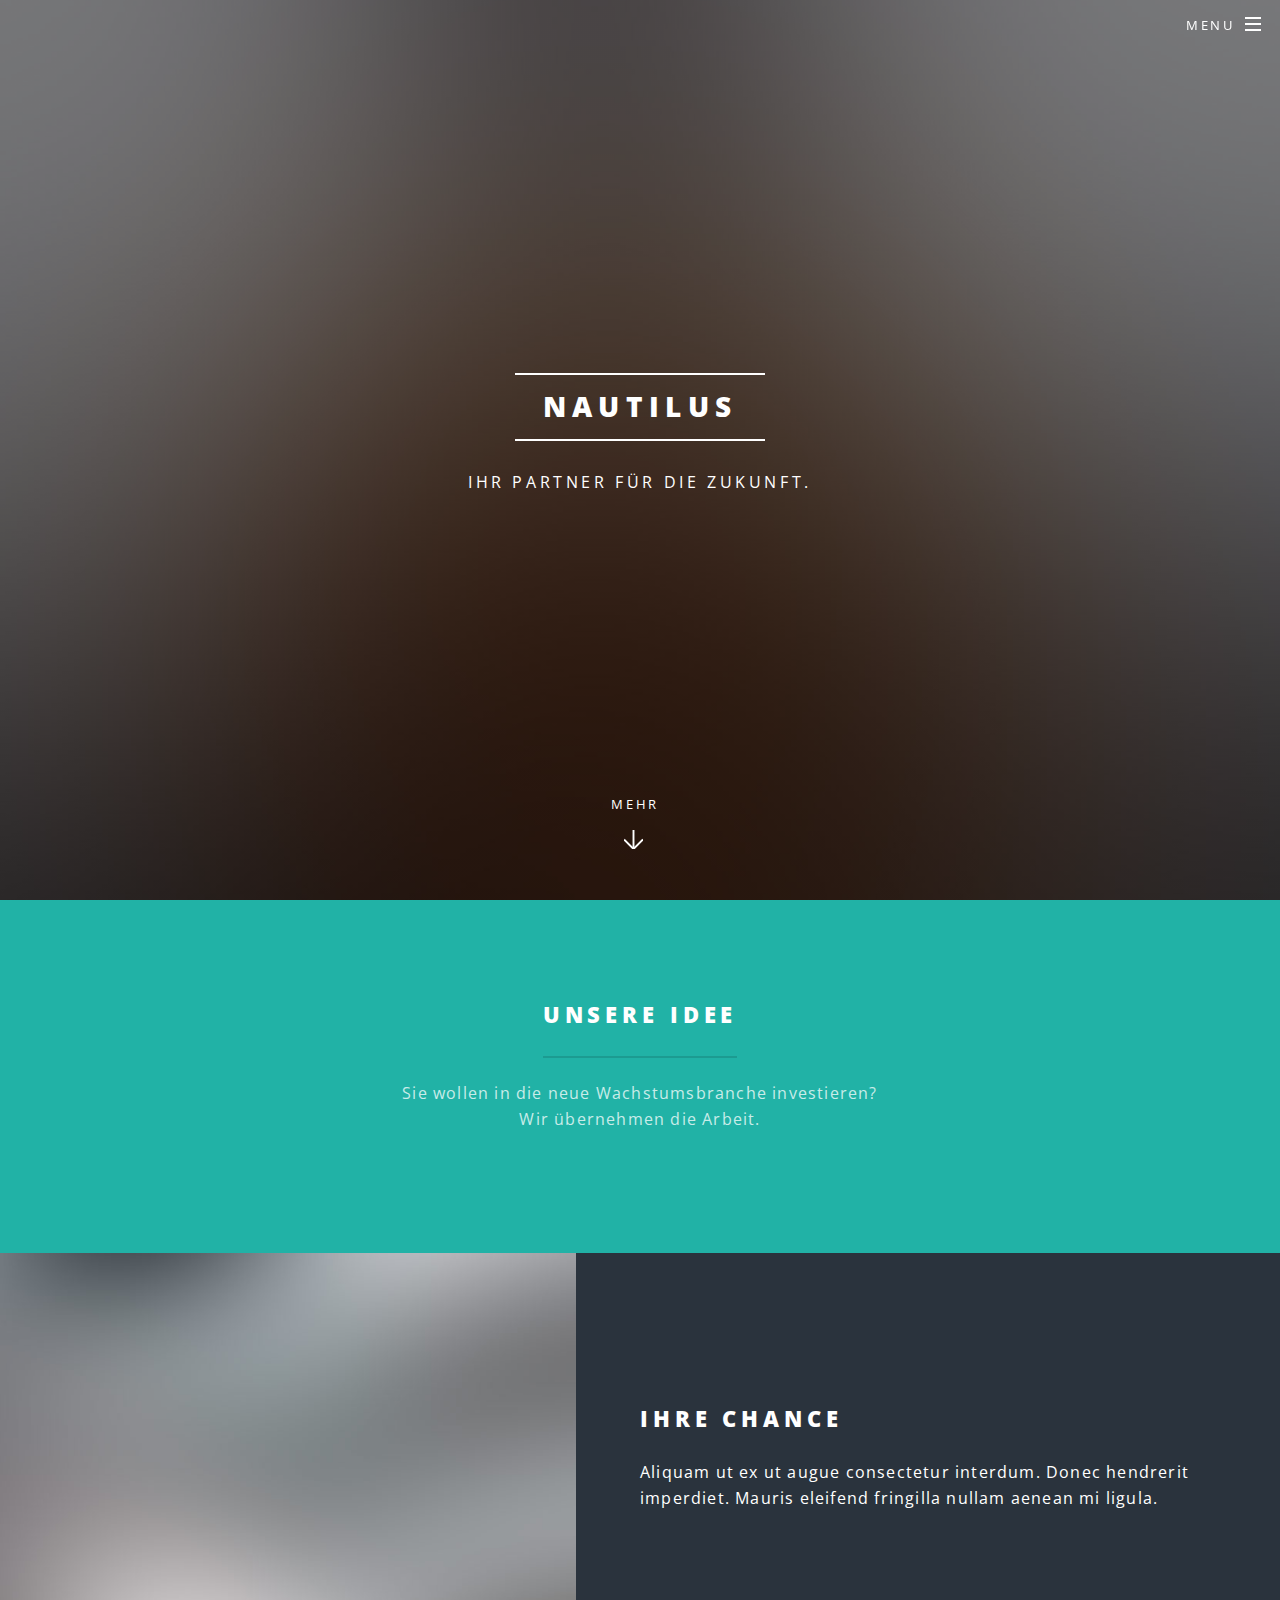
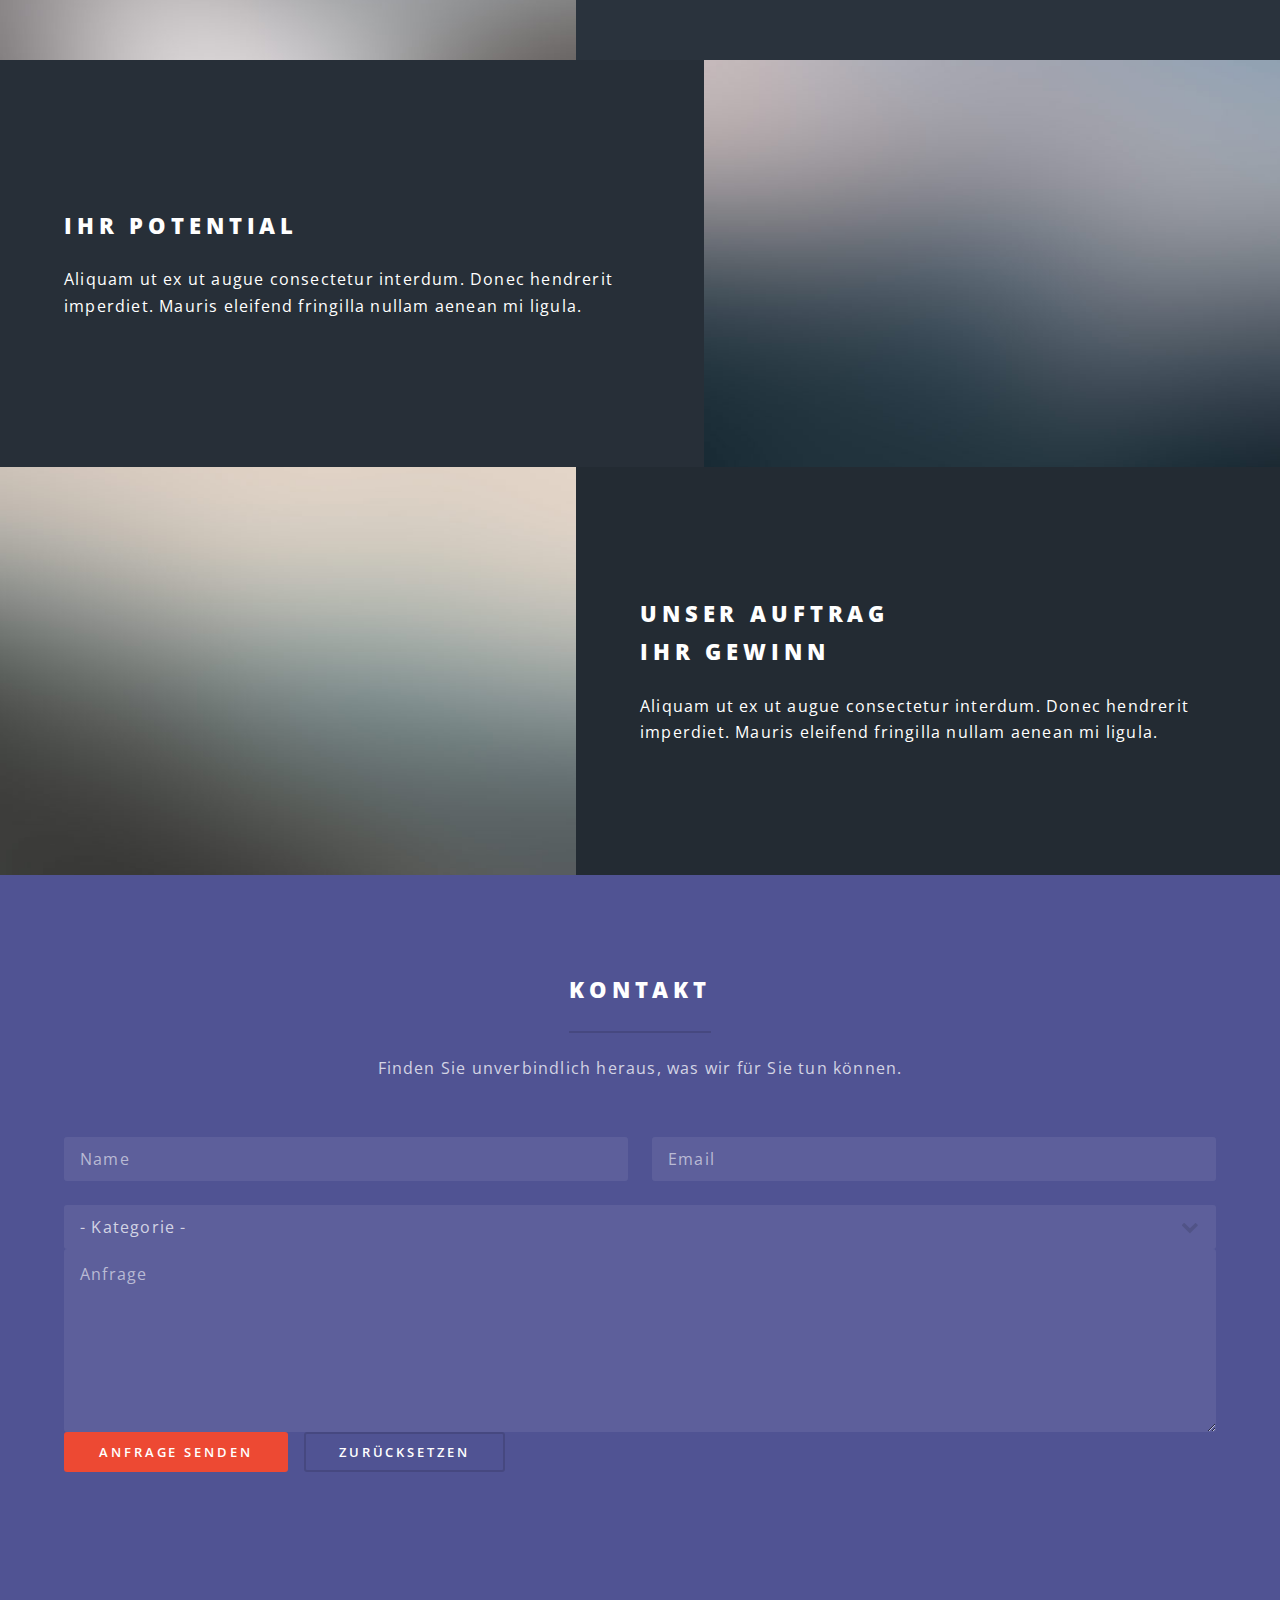
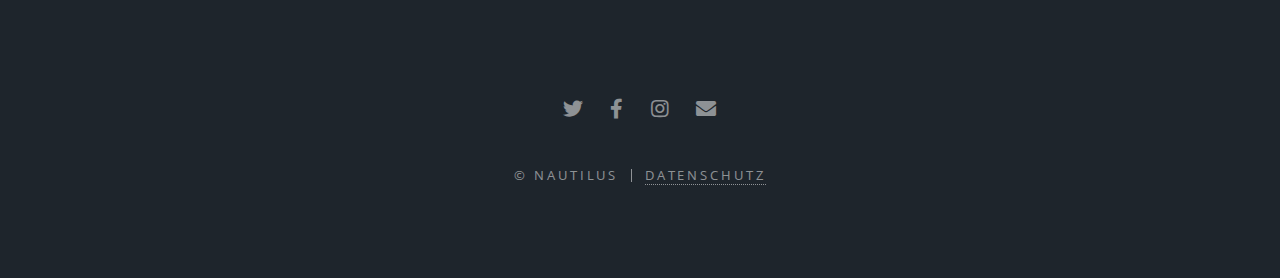
<file: index.html>
<!DOCTYPE html>
<html lang="de">
<html>
	<head>
		<title>Nautilus</title>
		<meta charset="utf-8" />
		<meta name="viewport" content="width=device-width, initial-scale=1, user-scalable=no" />
		<link rel="stylesheet" href="assets/css/main.css" />
		<noscript><link rel="stylesheet" href="assets/css/noscript.css" /></noscript>
	</head>
	<body class="landing is-preload">

		<!-- Page Wrapper -->
			<div id="page-wrapper">

				<!-- Header -->
					<header id="header" class="alt">
						<h1><a href="index.html">Nautilus</a></h1>
						<nav id="nav">
							<ul>
								<li class="special">
									<a href="#menu" class="menuToggle"><span>Menu</span></a>
									<div id="menu">
										<ul>
											<li><a href="index.html">Home</a></li>
											<li><a href="impressum.html">Impressum</a></li>
										</ul>
									</div>
								</li>
							</ul>
						</nav>
					</header>

				<!-- Banner -->
					<section id="banner">
						<div class="inner">
							<h2>Nautilus</h2>
							<p>Ihr Partner für die Zukunft.</p>
						</div>
						<a href="#one" class="more scrolly">Mehr</a>
					</section>

				<!-- One -->
					<section id="one" class="wrapper style1 special">
						<div class="inner">
							<header class="major">
								<h2>Unsere Idee</h2>
								<p>Sie wollen in die neue Wachstumsbranche investieren?<br />
								Wir übernehmen die Arbeit.</p>
							</header>
						</div>
					</section>

				<!-- Two -->
					<section id="two" class="wrapper alt style2">
						<section class="spotlight">
							<div class="image"><img src="images/pic01.jpg" alt="" /></div><div class="content">
								<h2>Ihre Chance</h2>
								<p>Aliquam ut ex ut augue consectetur interdum. Donec hendrerit imperdiet. Mauris eleifend fringilla nullam aenean mi ligula.</p>
							</div>
						</section>
						<section class="spotlight">
							<div class="image"><img src="images/pic02.jpg" alt="" /></div><div class="content">
								<h2>Ihr Potential</h2>
								<p>Aliquam ut ex ut augue consectetur interdum. Donec hendrerit imperdiet. Mauris eleifend fringilla nullam aenean mi ligula.</p>
							</div>
						</section>
						<section class="spotlight">
							<div class="image"><img src="images/pic03.jpg" alt="" /></div><div class="content">
								<h2>Unser Auftrag<br />
								Ihr Gewinn</h2>
								<p>Aliquam ut ex ut augue consectetur interdum. Donec hendrerit imperdiet. Mauris eleifend fringilla nullam aenean mi ligula.</p>
							</div>
						</section>
					</section>

				<!-- Three -->
					<section id="three" class="wrapper style3 special">
						<div class="inner">
							<header class="major">
								<h2>Kontakt</h2>
								<p>Finden Sie unverbindlich heraus, was wir für Sie tun können.</p>
							</header>
							<form method="post" action="#">
										<div class="row gtr-uniform">
											<div class="col-6 col-12-xsmall">
												<input type="text" name="demo-name" id="demo-name" value="" placeholder="Name" />
											</div>
											<div class="col-6 col-12-xsmall">
												<input type="email" name="demo-email" id="demo-email" value="" placeholder="Email" />
											</div>
											<div class="col-12">
												<select name="demo-category" id="demo-category">
													<option value="">- Kategorie -</option>
													<option value="1">Investieren</option>
													<option value="1">Projekt finanzierung</option>
													<option value="1">Sonstiges</option>
												</select>
											<div class="col-12">
												<textarea name="demo-message" id="demo-message" placeholder="Anfrage" rows="6"></textarea>
											</div>
											<div class="col-12">
												<ul class="actions">
													<li><input type="submit" value="Anfrage senden" class="primary" /></li>
													<li><input type="reset" value="Zurücksetzen" /></li>
												</ul>
											</div>
										</div>
									</form>
						</div>
					</section>
                
				<!-- Footer -->
					<footer id="footer">
						<ul class="icons">
							<li><a href="#" class="icon brands fa-twitter"><span class="label">Twitter</span></a></li>
							<li><a href="#" class="icon brands fa-facebook-f"><span class="label">Facebook</span></a></li>
							<li><a href="#" class="icon brands fa-instagram"><span class="label">Instagram</span></a></li>
							<li><a href="#" class="icon solid fa-envelope"><span class="label">Email</span></a></li>
						</ul>
						<ul class="copyright">
							<li>&copy; Nautilus</li><li><a href="datenschutz.html">Datenschutz</a></li>
						</ul>
					</footer>

			</div>

		<!-- Scripts -->
			<script src="assets/js/jquery.min.js"></script>
			<script src="assets/js/jquery.scrollex.min.js"></script>
			<script src="assets/js/jquery.scrolly.min.js"></script>
			<script src="assets/js/browser.min.js"></script>
			<script src="assets/js/breakpoints.min.js"></script>
			<script src="assets/js/util.js"></script>
			<script src="assets/js/main.js"></script>

	</body>
</html>
</file>
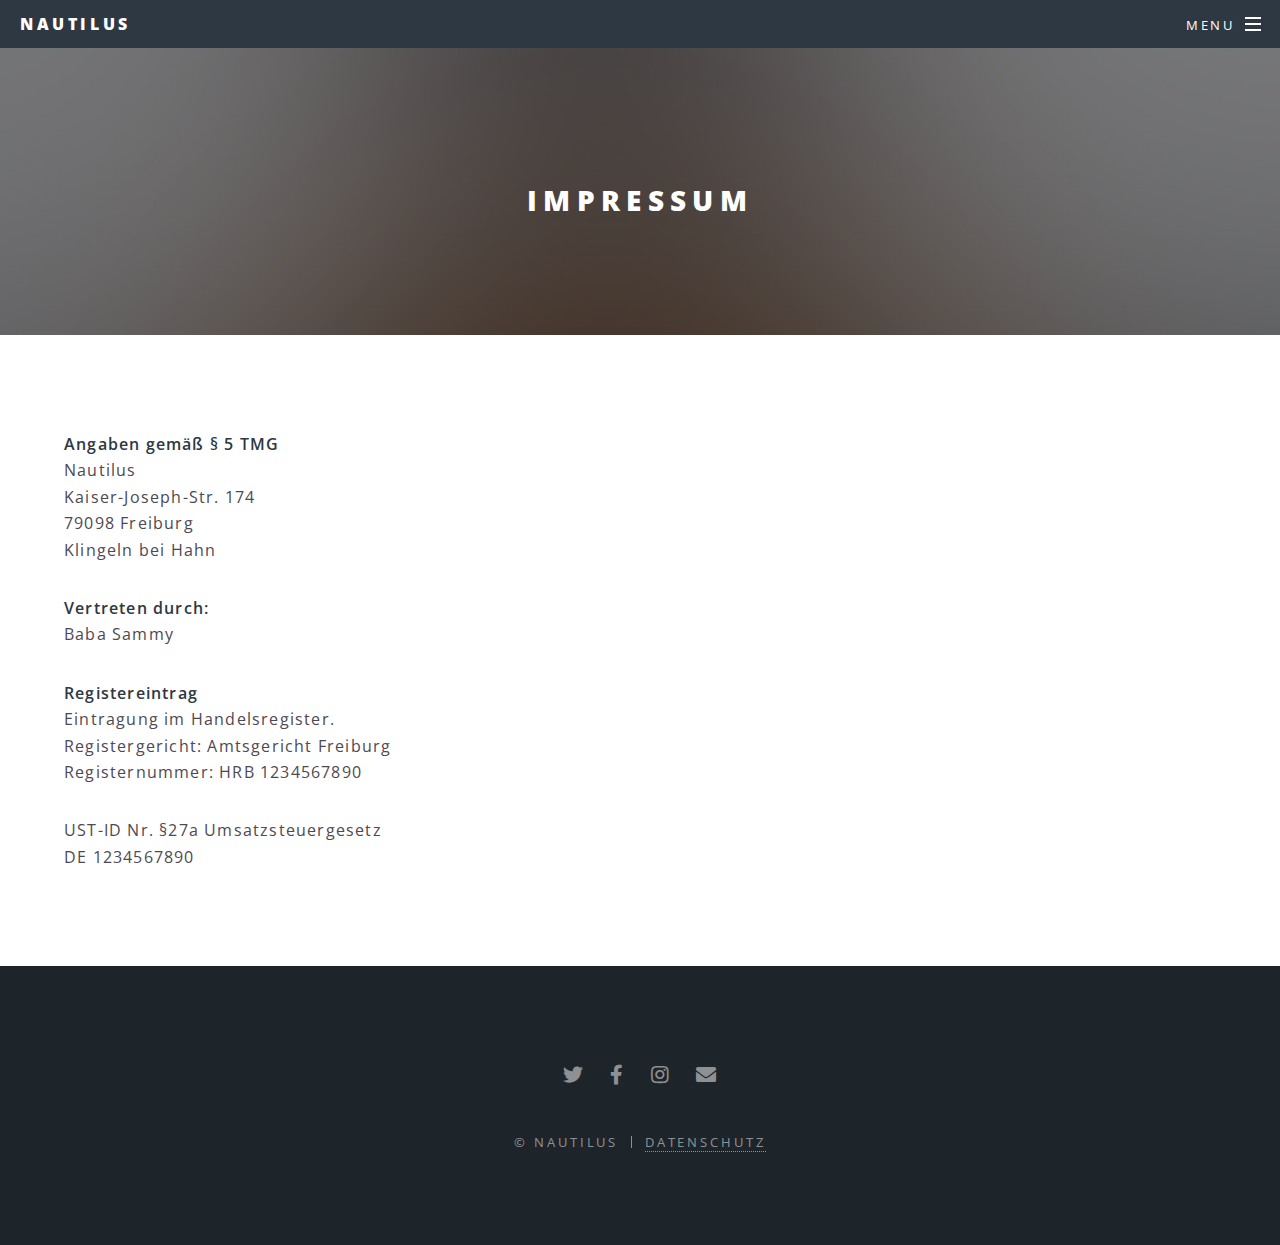
<file: impressum.html>
<!DOCTYPE HTML>
<html>
	<head>
		<title>Nautilus - Impressum</title>
		<meta charset="utf-8" />
		<meta name="viewport" content="width=device-width, initial-scale=1, user-scalable=no" />
		<link rel="stylesheet" href="assets/css/main.css" />
		<noscript><link rel="stylesheet" href="assets/css/noscript.css" /></noscript>
	</head>
	<body class="is-preload">

		<!-- Page Wrapper -->
			<div id="page-wrapper">

				<!-- Header -->
					<header id="header">
						<h1><a href="index.html">Nautilus</a></h1>
						<nav id="nav">
							<ul>
								<li class="special">
									<a href="#menu" class="menuToggle"><span>Menu</span></a>
									<div id="menu">
										<ul>
											<li><a href="index.html">Home</a></li>
											<li><a href="impressum.html">Impressum</a></li>
										</ul>
									</div>
								</li>
							</ul>
						</nav>
					</header>

				<!-- Main -->
					<article id="main">
						<header>
							<h2>Impressum</h2>
						</header>
						<section class="wrapper style5">
							<div class="inner">
								<p><strong>Angaben gemäß § 5 TMG</strong><br>
								Nautilus <br>
                                Kaiser-Joseph-Str. 174 <br>
                                79098 Freiburg <br>
                                Klingeln bei Hahn 
								</p>
								<p><strong>Vertreten durch:</strong><br>
                                Baba Sammy
                                </p>
                                <p><strong>Registereintrag</strong><br>
                                Eintragung im Handelsregister.<br>
                                Registergericht: Amtsgericht Freiburg<br>
                                Registernummer: HRB 1234567890
                                </p>
                                <p>
                                UST-ID Nr. §27a Umsatzsteuergesetz<br>
                                DE 1234567890
                                </p>
							</div>
						</section>
					</article>

				<!-- Footer -->
					<footer id="footer">
						<ul class="icons">
							<li><a href="#" class="icon brands fa-twitter"><span class="label">Twitter</span></a></li>
							<li><a href="#" class="icon brands fa-facebook-f"><span class="label">Facebook</span></a></li>
							<li><a href="#" class="icon brands fa-instagram"><span class="label">Instagram</span></a></li>
							<li><a href="#" class="icon solid fa-envelope"><span class="label">Email</span></a></li>
						</ul>
						<ul class="copyright">
							<li>&copy; Nautilus</li><li><a href="datenschutz.html">Datenschutz</a></li>
						</ul>
					</footer>

			</div>

		<!-- Scripts -->
			<script src="assets/js/jquery.min.js"></script>
			<script src="assets/js/jquery.scrollex.min.js"></script>
			<script src="assets/js/jquery.scrolly.min.js"></script>
			<script src="assets/js/browser.min.js"></script>
			<script src="assets/js/breakpoints.min.js"></script>
			<script src="assets/js/util.js"></script>
			<script src="assets/js/main.js"></script>

	</body>
</html>
</file>
<file: assets/css/noscript.css>
/*
	Spectral by HTML5 UP
	html5up.net | @ajlkn
	Free for personal and commercial use under the CCA 3.0 license (html5up.net/license)
*/

/* Banner */

	body.is-preload #banner h2 {
		-moz-transform: none;
		-webkit-transform: none;
		-ms-transform: none;
		transform: none;
		opacity: 1;
	}

		body.is-preload #banner h2:before, body.is-preload #banner h2:after {
			width: 100%;
		}

	body.is-preload #banner .more {
		-moz-transform: none;
		-webkit-transform: none;
		-ms-transform: none;
		transform: none;
		opacity: 1;
	}

	body.is-preload #banner:after {
		opacity: 0;
	}
</file>
<file: assets/css/main.css>
@import url(fontawesome-all.min.css);
@import url("https://fonts.googleapis.com/css?family=Open+Sans:400,400italic,600,600italic,800,800italic");

/*
	Spectral by HTML5 UP
	html5up.net | @ajlkn
	Free for personal and commercial use under the CCA 3.0 license (html5up.net/license)
*/

html, body, div, span, applet, object,
iframe, h1, h2, h3, h4, h5, h6, p, blockquote,
pre, a, abbr, acronym, address, big, cite,
code, del, dfn, em, img, ins, kbd, q, s, samp,
small, strike, strong, sub, sup, tt, var, b,
u, i, center, dl, dt, dd, ol, ul, li, fieldset,
form, label, legend, table, caption, tbody,
tfoot, thead, tr, th, td, article, aside,
canvas, details, embed, figure, figcaption,
footer, header, hgroup, menu, nav, output, ruby,
section, summary, time, mark, audio, video {
	margin: 0;
	padding: 0;
	border: 0;
	font-size: 100%;
	font: inherit;
	vertical-align: baseline;}

article, aside, details, figcaption, figure,
footer, header, hgroup, menu, nav, section {
	display: block;}

body {
	line-height: 1;
}

ol, ul {
	list-style: none;
}

blockquote, q {
	quotes: none;
}

	blockquote:before, blockquote:after, q:before, q:after {
		content: '';
		content: none;
	}

table {
	border-collapse: collapse;
	border-spacing: 0;
}

body {
	-webkit-text-size-adjust: none;
}

mark {
	background-color: transparent;
	color: inherit;
}

input::-moz-focus-inner {
	border: 0;
	padding: 0;
}

input, select, textarea {
	-moz-appearance: none;
	-webkit-appearance: none;
	-ms-appearance: none;
	appearance: none;
}

/* Basic */

	@-ms-viewport {
		width: device-width;
	}

	html {
		box-sizing: border-box;
	}

	*, *:before, *:after {
		box-sizing: inherit;
	}

	body {
		background: #2e3842;
	}

		body.is-preload *, body.is-preload *:before, body.is-preload *:after {
			-moz-animation: none !important;
			-webkit-animation: none !important;
			-ms-animation: none !important;
			animation: none !important;
			-moz-transition: none !important;
			-webkit-transition: none !important;
			-ms-transition: none !important;
			transition: none !important;
		}

	body, input, select, textarea {
		color: #fff;
		font-family: "Open Sans", Helvetica, sans-serif;
		font-size: 15pt;
		font-weight: 400;
		letter-spacing: 0.075em;
		line-height: 1.65em;
	}

		@media screen and (max-width: 1680px) {

			body, input, select, textarea {
				font-size: 13pt;
			}

		}

		@media screen and (max-width: 1280px) {

			body, input, select, textarea {
				font-size: 12pt;
			}

		}

		@media screen and (max-width: 736px) {

			body, input, select, textarea {
				font-size: 11pt;
				letter-spacing: 0.0375em;
			}

		}

	a {
		-moz-transition: color 0.2s ease, border-bottom-color 0.2s ease;
		-webkit-transition: color 0.2s ease, border-bottom-color 0.2s ease;
		-ms-transition: color 0.2s ease, border-bottom-color 0.2s ease;
		transition: color 0.2s ease, border-bottom-color 0.2s ease;
		border-bottom: dotted 1px;
		color: inherit;
		text-decoration: none;
	}

		a:hover {
			border-bottom-color: transparent;
		}

	strong, b {
		color: #fff;
		font-weight: 600;
	}

	em, i {
		font-style: italic;
	}

	p {
		margin: 0 0 2em 0;
	}

	h1, h2, h3, h4, h5, h6 {
		color: #fff;
		font-weight: 800;
		letter-spacing: 0.225em;
		line-height: 1em;
		margin: 0 0 1em 0;
		text-transform: uppercase;
	}

		h1 a, h2 a, h3 a, h4 a, h5 a, h6 a {
			color: inherit;
			text-decoration: none;
		}

	h2 {
		font-size: 1.35em;
		line-height: 1.75em;
	}

		@media screen and (max-width: 736px) {

			h2 {
				font-size: 1.1em;
				line-height: 1.65em;
			}

		}

	h3 {
		font-size: 1.15em;
		line-height: 1.75em;
	}

		@media screen and (max-width: 736px) {

			h3 {
				font-size: 1em;
				line-height: 1.65em;
			}

		}

	h4 {
		font-size: 1em;
		line-height: 1.5em;
	}

	h5 {
		font-size: 0.8em;
		line-height: 1.5em;
	}

	h6 {
		font-size: 0.7em;
		line-height: 1.5em;
	}

	sub {
		font-size: 0.8em;
		position: relative;
		top: 0.5em;
	}

	sup {
		font-size: 0.8em;
		position: relative;
		top: -0.5em;
	}

	hr {
		border: 0;
		border-bottom: solid 2px #fff;
		margin: 3em 0;
	}

		hr.major {
			margin: 4.5em 0;
		}

	blockquote {
		border-left: solid 4px #fff;
		font-style: italic;
		margin: 0 0 2em 0;
		padding: 0.5em 0 0.5em 2em;
	}

	code {
		background: rgba(144, 144, 144, 0.25);
		border-radius: 3px;
		font-family: "Courier New", monospace;
		font-size: 0.9em;
		letter-spacing: 0;
		margin: 0 0.25em;
		padding: 0.25em 0.65em;
	}

	pre {
		-webkit-overflow-scrolling: touch;
		font-family: "Courier New", monospace;
		font-size: 0.9em;
		margin: 0 0 2em 0;
	}

		pre code {
			display: block;
			line-height: 1.75em;
			padding: 1em 1.5em;
			overflow-x: auto;
		}

	.align-left {
		text-align: left;
	}

	.align-center {
		text-align: center;
	}

	.align-right {
		text-align: right;
	}

/* Row */

	.row {
		display: flex;
		flex-wrap: wrap;
		box-sizing: border-box;
		align-items: stretch;
	}

		.row > * {
			box-sizing: border-box;
		}

		.row.gtr-uniform > * > :last-child {
			margin-bottom: 0;
		}

		.row.aln-left {
			justify-content: flex-start;
		}

		.row.aln-center {
			justify-content: center;
		}

		.row.aln-right {
			justify-content: flex-end;
		}

		.row.aln-top {
			align-items: flex-start;
		}

		.row.aln-middle {
			align-items: center;
		}

		.row.aln-bottom {
			align-items: flex-end;
		}

		.row > .imp {
			order: -1;
		}

		.row > .col-1 {
			width: 8.33333%;
		}

		.row > .off-1 {
			margin-left: 8.33333%;
		}

		.row > .col-2 {
			width: 16.66667%;
		}

		.row > .off-2 {
			margin-left: 16.66667%;
		}

		.row > .col-3 {
			width: 25%;
		}

		.row > .off-3 {
			margin-left: 25%;
		}

		.row > .col-4 {
			width: 33.33333%;
		}

		.row > .off-4 {
			margin-left: 33.33333%;
		}

		.row > .col-5 {
			width: 41.66667%;
		}

		.row > .off-5 {
			margin-left: 41.66667%;
		}

		.row > .col-6 {
			width: 50%;
		}

		.row > .off-6 {
			margin-left: 50%;
		}

		.row > .col-7 {
			width: 58.33333%;
		}

		.row > .off-7 {
			margin-left: 58.33333%;
		}

		.row > .col-8 {
			width: 66.66667%;
		}

		.row > .off-8 {
			margin-left: 66.66667%;
		}

		.row > .col-9 {
			width: 75%;
		}

		.row > .off-9 {
			margin-left: 75%;
		}

		.row > .col-10 {
			width: 83.33333%;
		}

		.row > .off-10 {
			margin-left: 83.33333%;
		}

		.row > .col-11 {
			width: 91.66667%;
		}

		.row > .off-11 {
			margin-left: 91.66667%;
		}

		.row > .col-12 {
			width: 100%;
		}

		.row > .off-12 {
			margin-left: 100%;
		}

		.row.gtr-0 {
			margin-top: 0;
			margin-left: 0em;
		}

			.row.gtr-0 > * {
				padding: 0 0 0 0em;
			}

			.row.gtr-0.gtr-uniform {
				margin-top: 0em;
			}

				.row.gtr-0.gtr-uniform > * {
					padding-top: 0em;
				}

		.row.gtr-25 {
			margin-top: 0;
			margin-left: -0.375em;
		}

			.row.gtr-25 > * {
				padding: 0 0 0 0.375em;
			}

			.row.gtr-25.gtr-uniform {
				margin-top: -0.375em;
			}

				.row.gtr-25.gtr-uniform > * {
					padding-top: 0.375em;
				}

		.row.gtr-50 {
			margin-top: 0;
			margin-left: -0.75em;
		}

			.row.gtr-50 > * {
				padding: 0 0 0 0.75em;
			}

			.row.gtr-50.gtr-uniform {
				margin-top: -0.75em;
			}

				.row.gtr-50.gtr-uniform > * {
					padding-top: 0.75em;
				}

		.row {
			margin-top: 0;
			margin-left: -1.5em;
		}

			.row > * {
				padding: 0 0 0 1.5em;
			}

			.row.gtr-uniform {
				margin-top: -1.5em;
			}

				.row.gtr-uniform > * {
					padding-top: 1.5em;
				}

		.row.gtr-150 {
			margin-top: 0;
			margin-left: -2.25em;
		}

			.row.gtr-150 > * {
				padding: 0 0 0 2.25em;
			}

			.row.gtr-150.gtr-uniform {
				margin-top: -2.25em;
			}

				.row.gtr-150.gtr-uniform > * {
					padding-top: 2.25em;
				}

		.row.gtr-200 {
			margin-top: 0;
			margin-left: -3em;
		}

			.row.gtr-200 > * {
				padding: 0 0 0 3em;
			}

			.row.gtr-200.gtr-uniform {
				margin-top: -3em;
			}

				.row.gtr-200.gtr-uniform > * {
					padding-top: 3em;
				}

		@media screen and (max-width: 1680px) {

			.row {
				display: flex;
				flex-wrap: wrap;
				box-sizing: border-box;
				align-items: stretch;
			}

				.row > * {
					box-sizing: border-box;
				}

				.row.gtr-uniform > * > :last-child {
					margin-bottom: 0;
				}

				.row.aln-left {
					justify-content: flex-start;
				}

				.row.aln-center {
					justify-content: center;
				}

				.row.aln-right {
					justify-content: flex-end;
				}

				.row.aln-top {
					align-items: flex-start;
				}

				.row.aln-middle {
					align-items: center;
				}

				.row.aln-bottom {
					align-items: flex-end;
				}

				.row > .imp-xlarge {
					order: -1;
				}

				.row > .col-1-xlarge {
					width: 8.33333%;
				}

				.row > .off-1-xlarge {
					margin-left: 8.33333%;
				}

				.row > .col-2-xlarge {
					width: 16.66667%;
				}

				.row > .off-2-xlarge {
					margin-left: 16.66667%;
				}

				.row > .col-3-xlarge {
					width: 25%;
				}

				.row > .off-3-xlarge {
					margin-left: 25%;
				}

				.row > .col-4-xlarge {
					width: 33.33333%;
				}

				.row > .off-4-xlarge {
					margin-left: 33.33333%;
				}

				.row > .col-5-xlarge {
					width: 41.66667%;
				}

				.row > .off-5-xlarge {
					margin-left: 41.66667%;
				}

				.row > .col-6-xlarge {
					width: 50%;
				}

				.row > .off-6-xlarge {
					margin-left: 50%;
				}

				.row > .col-7-xlarge {
					width: 58.33333%;
				}

				.row > .off-7-xlarge {
					margin-left: 58.33333%;
				}

				.row > .col-8-xlarge {
					width: 66.66667%;
				}

				.row > .off-8-xlarge {
					margin-left: 66.66667%;
				}

				.row > .col-9-xlarge {
					width: 75%;
				}

				.row > .off-9-xlarge {
					margin-left: 75%;
				}

				.row > .col-10-xlarge {
					width: 83.33333%;
				}

				.row > .off-10-xlarge {
					margin-left: 83.33333%;
				}

				.row > .col-11-xlarge {
					width: 91.66667%;
				}

				.row > .off-11-xlarge {
					margin-left: 91.66667%;
				}

				.row > .col-12-xlarge {
					width: 100%;
				}

				.row > .off-12-xlarge {
					margin-left: 100%;
				}

				.row.gtr-0 {
					margin-top: 0;
					margin-left: 0em;
				}

					.row.gtr-0 > * {
						padding: 0 0 0 0em;
					}

					.row.gtr-0.gtr-uniform {
						margin-top: 0em;
					}

						.row.gtr-0.gtr-uniform > * {
							padding-top: 0em;
						}

				.row.gtr-25 {
					margin-top: 0;
					margin-left: -0.375em;
				}

					.row.gtr-25 > * {
						padding: 0 0 0 0.375em;
					}

					.row.gtr-25.gtr-uniform {
						margin-top: -0.375em;
					}

						.row.gtr-25.gtr-uniform > * {
							padding-top: 0.375em;
						}

				.row.gtr-50 {
					margin-top: 0;
					margin-left: -0.75em;
				}

					.row.gtr-50 > * {
						padding: 0 0 0 0.75em;
					}

					.row.gtr-50.gtr-uniform {
						margin-top: -0.75em;
					}

						.row.gtr-50.gtr-uniform > * {
							padding-top: 0.75em;
						}

				.row {
					margin-top: 0;
					margin-left: -1.5em;
				}

					.row > * {
						padding: 0 0 0 1.5em;
					}

					.row.gtr-uniform {
						margin-top: -1.5em;
					}

						.row.gtr-uniform > * {
							padding-top: 1.5em;
						}

				.row.gtr-150 {
					margin-top: 0;
					margin-left: -2.25em;
				}

					.row.gtr-150 > * {
						padding: 0 0 0 2.25em;
					}

					.row.gtr-150.gtr-uniform {
						margin-top: -2.25em;
					}

						.row.gtr-150.gtr-uniform > * {
							padding-top: 2.25em;
						}

				.row.gtr-200 {
					margin-top: 0;
					margin-left: -3em;
				}

					.row.gtr-200 > * {
						padding: 0 0 0 3em;
					}

					.row.gtr-200.gtr-uniform {
						margin-top: -3em;
					}

						.row.gtr-200.gtr-uniform > * {
							padding-top: 3em;
						}

		}

		@media screen and (max-width: 1280px) {

			.row {
				display: flex;
				flex-wrap: wrap;
				box-sizing: border-box;
				align-items: stretch;
			}

				.row > * {
					box-sizing: border-box;
				}

				.row.gtr-uniform > * > :last-child {
					margin-bottom: 0;
				}

				.row.aln-left {
					justify-content: flex-start;
				}

				.row.aln-center {
					justify-content: center;
				}

				.row.aln-right {
					justify-content: flex-end;
				}

				.row.aln-top {
					align-items: flex-start;
				}

				.row.aln-middle {
					align-items: center;
				}

				.row.aln-bottom {
					align-items: flex-end;
				}

				.row > .imp-large {
					order: -1;
				}

				.row > .col-1-large {
					width: 8.33333%;
				}

				.row > .off-1-large {
					margin-left: 8.33333%;
				}

				.row > .col-2-large {
					width: 16.66667%;
				}

				.row > .off-2-large {
					margin-left: 16.66667%;
				}

				.row > .col-3-large {
					width: 25%;
				}

				.row > .off-3-large {
					margin-left: 25%;
				}

				.row > .col-4-large {
					width: 33.33333%;
				}

				.row > .off-4-large {
					margin-left: 33.33333%;
				}

				.row > .col-5-large {
					width: 41.66667%;
				}

				.row > .off-5-large {
					margin-left: 41.66667%;
				}

				.row > .col-6-large {
					width: 50%;
				}

				.row > .off-6-large {
					margin-left: 50%;
				}

				.row > .col-7-large {
					width: 58.33333%;
				}

				.row > .off-7-large {
					margin-left: 58.33333%;
				}

				.row > .col-8-large {
					width: 66.66667%;
				}

				.row > .off-8-large {
					margin-left: 66.66667%;
				}

				.row > .col-9-large {
					width: 75%;
				}

				.row > .off-9-large {
					margin-left: 75%;
				}

				.row > .col-10-large {
					width: 83.33333%;
				}

				.row > .off-10-large {
					margin-left: 83.33333%;
				}

				.row > .col-11-large {
					width: 91.66667%;
				}

				.row > .off-11-large {
					margin-left: 91.66667%;
				}

				.row > .col-12-large {
					width: 100%;
				}

				.row > .off-12-large {
					margin-left: 100%;
				}

				.row.gtr-0 {
					margin-top: 0;
					margin-left: 0em;
				}

					.row.gtr-0 > * {
						padding: 0 0 0 0em;
					}

					.row.gtr-0.gtr-uniform {
						margin-top: 0em;
					}

						.row.gtr-0.gtr-uniform > * {
							padding-top: 0em;
						}

				.row.gtr-25 {
					margin-top: 0;
					margin-left: -0.375em;
				}

					.row.gtr-25 > * {
						padding: 0 0 0 0.375em;
					}

					.row.gtr-25.gtr-uniform {
						margin-top: -0.375em;
					}

						.row.gtr-25.gtr-uniform > * {
							padding-top: 0.375em;
						}

				.row.gtr-50 {
					margin-top: 0;
					margin-left: -0.75em;
				}

					.row.gtr-50 > * {
						padding: 0 0 0 0.75em;
					}

					.row.gtr-50.gtr-uniform {
						margin-top: -0.75em;
					}

						.row.gtr-50.gtr-uniform > * {
							padding-top: 0.75em;
						}

				.row {
					margin-top: 0;
					margin-left: -1.5em;
				}

					.row > * {
						padding: 0 0 0 1.5em;
					}

					.row.gtr-uniform {
						margin-top: -1.5em;
					}

						.row.gtr-uniform > * {
							padding-top: 1.5em;
						}

				.row.gtr-150 {
					margin-top: 0;
					margin-left: -2.25em;
				}

					.row.gtr-150 > * {
						padding: 0 0 0 2.25em;
					}

					.row.gtr-150.gtr-uniform {
						margin-top: -2.25em;
					}

						.row.gtr-150.gtr-uniform > * {
							padding-top: 2.25em;
						}

				.row.gtr-200 {
					margin-top: 0;
					margin-left: -3em;
				}

					.row.gtr-200 > * {
						padding: 0 0 0 3em;
					}

					.row.gtr-200.gtr-uniform {
						margin-top: -3em;
					}

						.row.gtr-200.gtr-uniform > * {
							padding-top: 3em;
						}

		}

		@media screen and (max-width: 980px) {

			.row {
				display: flex;
				flex-wrap: wrap;
				box-sizing: border-box;
				align-items: stretch;
			}

				.row > * {
					box-sizing: border-box;
				}

				.row.gtr-uniform > * > :last-child {
					margin-bottom: 0;
				}

				.row.aln-left {
					justify-content: flex-start;
				}

				.row.aln-center {
					justify-content: center;
				}

				.row.aln-right {
					justify-content: flex-end;
				}

				.row.aln-top {
					align-items: flex-start;
				}

				.row.aln-middle {
					align-items: center;
				}

				.row.aln-bottom {
					align-items: flex-end;
				}

				.row > .imp-medium {
					order: -1;
				}

				.row > .col-1-medium {
					width: 8.33333%;
				}

				.row > .off-1-medium {
					margin-left: 8.33333%;
				}

				.row > .col-2-medium {
					width: 16.66667%;
				}

				.row > .off-2-medium {
					margin-left: 16.66667%;
				}

				.row > .col-3-medium {
					width: 25%;
				}

				.row > .off-3-medium {
					margin-left: 25%;
				}

				.row > .col-4-medium {
					width: 33.33333%;
				}

				.row > .off-4-medium {
					margin-left: 33.33333%;
				}

				.row > .col-5-medium {
					width: 41.66667%;
				}

				.row > .off-5-medium {
					margin-left: 41.66667%;
				}

				.row > .col-6-medium {
					width: 50%;
				}

				.row > .off-6-medium {
					margin-left: 50%;
				}

				.row > .col-7-medium {
					width: 58.33333%;
				}

				.row > .off-7-medium {
					margin-left: 58.33333%;
				}

				.row > .col-8-medium {
					width: 66.66667%;
				}

				.row > .off-8-medium {
					margin-left: 66.66667%;
				}

				.row > .col-9-medium {
					width: 75%;
				}

				.row > .off-9-medium {
					margin-left: 75%;
				}

				.row > .col-10-medium {
					width: 83.33333%;
				}

				.row > .off-10-medium {
					margin-left: 83.33333%;
				}

				.row > .col-11-medium {
					width: 91.66667%;
				}

				.row > .off-11-medium {
					margin-left: 91.66667%;
				}

				.row > .col-12-medium {
					width: 100%;
				}

				.row > .off-12-medium {
					margin-left: 100%;
				}

				.row.gtr-0 {
					margin-top: 0;
					margin-left: 0em;
				}

					.row.gtr-0 > * {
						padding: 0 0 0 0em;
					}

					.row.gtr-0.gtr-uniform {
						margin-top: 0em;
					}

						.row.gtr-0.gtr-uniform > * {
							padding-top: 0em;
						}

				.row.gtr-25 {
					margin-top: 0;
					margin-left: -0.375em;
				}

					.row.gtr-25 > * {
						padding: 0 0 0 0.375em;
					}

					.row.gtr-25.gtr-uniform {
						margin-top: -0.375em;
					}

						.row.gtr-25.gtr-uniform > * {
							padding-top: 0.375em;
						}

				.row.gtr-50 {
					margin-top: 0;
					margin-left: -0.75em;
				}

					.row.gtr-50 > * {
						padding: 0 0 0 0.75em;
					}

					.row.gtr-50.gtr-uniform {
						margin-top: -0.75em;
					}

						.row.gtr-50.gtr-uniform > * {
							padding-top: 0.75em;
						}

				.row {
					margin-top: 0;
					margin-left: -1.5em;
				}

					.row > * {
						padding: 0 0 0 1.5em;
					}

					.row.gtr-uniform {
						margin-top: -1.5em;
					}

						.row.gtr-uniform > * {
							padding-top: 1.5em;
						}

				.row.gtr-150 {
					margin-top: 0;
					margin-left: -2.25em;
				}

					.row.gtr-150 > * {
						padding: 0 0 0 2.25em;
					}

					.row.gtr-150.gtr-uniform {
						margin-top: -2.25em;
					}

						.row.gtr-150.gtr-uniform > * {
							padding-top: 2.25em;
						}

				.row.gtr-200 {
					margin-top: 0;
					margin-left: -3em;
				}

					.row.gtr-200 > * {
						padding: 0 0 0 3em;
					}

					.row.gtr-200.gtr-uniform {
						margin-top: -3em;
					}

						.row.gtr-200.gtr-uniform > * {
							padding-top: 3em;
						}

		}

		@media screen and (max-width: 736px) {

			.row {
				display: flex;
				flex-wrap: wrap;
				box-sizing: border-box;
				align-items: stretch;
			}

				.row > * {
					box-sizing: border-box;
				}

				.row.gtr-uniform > * > :last-child {
					margin-bottom: 0;
				}

				.row.aln-left {
					justify-content: flex-start;
				}

				.row.aln-center {
					justify-content: center;
				}

				.row.aln-right {
					justify-content: flex-end;
				}

				.row.aln-top {
					align-items: flex-start;
				}

				.row.aln-middle {
					align-items: center;
				}

				.row.aln-bottom {
					align-items: flex-end;
				}

				.row > .imp-small {
					order: -1;
				}

				.row > .col-1-small {
					width: 8.33333%;
				}

				.row > .off-1-small {
					margin-left: 8.33333%;
				}

				.row > .col-2-small {
					width: 16.66667%;
				}

				.row > .off-2-small {
					margin-left: 16.66667%;
				}

				.row > .col-3-small {
					width: 25%;
				}

				.row > .off-3-small {
					margin-left: 25%;
				}

				.row > .col-4-small {
					width: 33.33333%;
				}

				.row > .off-4-small {
					margin-left: 33.33333%;
				}

				.row > .col-5-small {
					width: 41.66667%;
				}

				.row > .off-5-small {
					margin-left: 41.66667%;
				}

				.row > .col-6-small {
					width: 50%;
				}

				.row > .off-6-small {
					margin-left: 50%;
				}

				.row > .col-7-small {
					width: 58.33333%;
				}

				.row > .off-7-small {
					margin-left: 58.33333%;
				}

				.row > .col-8-small {
					width: 66.66667%;
				}

				.row > .off-8-small {
					margin-left: 66.66667%;
				}

				.row > .col-9-small {
					width: 75%;
				}

				.row > .off-9-small {
					margin-left: 75%;
				}

				.row > .col-10-small {
					width: 83.33333%;
				}

				.row > .off-10-small {
					margin-left: 83.33333%;
				}

				.row > .col-11-small {
					width: 91.66667%;
				}

				.row > .off-11-small {
					margin-left: 91.66667%;
				}

				.row > .col-12-small {
					width: 100%;
				}

				.row > .off-12-small {
					margin-left: 100%;
				}

				.row.gtr-0 {
					margin-top: 0;
					margin-left: 0em;
				}

					.row.gtr-0 > * {
						padding: 0 0 0 0em;
					}

					.row.gtr-0.gtr-uniform {
						margin-top: 0em;
					}

						.row.gtr-0.gtr-uniform > * {
							padding-top: 0em;
						}

				.row.gtr-25 {
					margin-top: 0;
					margin-left: -0.375em;
				}

					.row.gtr-25 > * {
						padding: 0 0 0 0.375em;
					}

					.row.gtr-25.gtr-uniform {
						margin-top: -0.375em;
					}

						.row.gtr-25.gtr-uniform > * {
							padding-top: 0.375em;
						}

				.row.gtr-50 {
					margin-top: 0;
					margin-left: -0.75em;
				}

					.row.gtr-50 > * {
						padding: 0 0 0 0.75em;
					}

					.row.gtr-50.gtr-uniform {
						margin-top: -0.75em;
					}

						.row.gtr-50.gtr-uniform > * {
							padding-top: 0.75em;
						}

				.row {
					margin-top: 0;
					margin-left: -1.5em;
				}

					.row > * {
						padding: 0 0 0 1.5em;
					}

					.row.gtr-uniform {
						margin-top: -1.5em;
					}

						.row.gtr-uniform > * {
							padding-top: 1.5em;
						}

				.row.gtr-150 {
					margin-top: 0;
					margin-left: -2.25em;
				}

					.row.gtr-150 > * {
						padding: 0 0 0 2.25em;
					}

					.row.gtr-150.gtr-uniform {
						margin-top: -2.25em;
					}

						.row.gtr-150.gtr-uniform > * {
							padding-top: 2.25em;
						}

				.row.gtr-200 {
					margin-top: 0;
					margin-left: -3em;
				}

					.row.gtr-200 > * {
						padding: 0 0 0 3em;
					}

					.row.gtr-200.gtr-uniform {
						margin-top: -3em;
					}

						.row.gtr-200.gtr-uniform > * {
							padding-top: 3em;
						}

		}

		@media screen and (max-width: 480px) {

			.row {
				display: flex;
				flex-wrap: wrap;
				box-sizing: border-box;
				align-items: stretch;
			}

				.row > * {
					box-sizing: border-box;
				}

				.row.gtr-uniform > * > :last-child {
					margin-bottom: 0;
				}

				.row.aln-left {
					justify-content: flex-start;
				}

				.row.aln-center {
					justify-content: center;
				}

				.row.aln-right {
					justify-content: flex-end;
				}

				.row.aln-top {
					align-items: flex-start;
				}

				.row.aln-middle {
					align-items: center;
				}

				.row.aln-bottom {
					align-items: flex-end;
				}

				.row > .imp-xsmall {
					order: -1;
				}

				.row > .col-1-xsmall {
					width: 8.33333%;
				}

				.row > .off-1-xsmall {
					margin-left: 8.33333%;
				}

				.row > .col-2-xsmall {
					width: 16.66667%;
				}

				.row > .off-2-xsmall {
					margin-left: 16.66667%;
				}

				.row > .col-3-xsmall {
					width: 25%;
				}

				.row > .off-3-xsmall {
					margin-left: 25%;
				}

				.row > .col-4-xsmall {
					width: 33.33333%;
				}

				.row > .off-4-xsmall {
					margin-left: 33.33333%;
				}

				.row > .col-5-xsmall {
					width: 41.66667%;
				}

				.row > .off-5-xsmall {
					margin-left: 41.66667%;
				}

				.row > .col-6-xsmall {
					width: 50%;
				}

				.row > .off-6-xsmall {
					margin-left: 50%;
				}

				.row > .col-7-xsmall {
					width: 58.33333%;
				}

				.row > .off-7-xsmall {
					margin-left: 58.33333%;
				}

				.row > .col-8-xsmall {
					width: 66.66667%;
				}

				.row > .off-8-xsmall {
					margin-left: 66.66667%;
				}

				.row > .col-9-xsmall {
					width: 75%;
				}

				.row > .off-9-xsmall {
					margin-left: 75%;
				}

				.row > .col-10-xsmall {
					width: 83.33333%;
				}

				.row > .off-10-xsmall {
					margin-left: 83.33333%;
				}

				.row > .col-11-xsmall {
					width: 91.66667%;
				}

				.row > .off-11-xsmall {
					margin-left: 91.66667%;
				}

				.row > .col-12-xsmall {
					width: 100%;
				}

				.row > .off-12-xsmall {
					margin-left: 100%;
				}

				.row.gtr-0 {
					margin-top: 0;
					margin-left: 0em;
				}

					.row.gtr-0 > * {
						padding: 0 0 0 0em;
					}

					.row.gtr-0.gtr-uniform {
						margin-top: 0em;
					}

						.row.gtr-0.gtr-uniform > * {
							padding-top: 0em;
						}

				.row.gtr-25 {
					margin-top: 0;
					margin-left: -0.375em;
				}

					.row.gtr-25 > * {
						padding: 0 0 0 0.375em;
					}

					.row.gtr-25.gtr-uniform {
						margin-top: -0.375em;
					}

						.row.gtr-25.gtr-uniform > * {
							padding-top: 0.375em;
						}

				.row.gtr-50 {
					margin-top: 0;
					margin-left: -0.75em;
				}

					.row.gtr-50 > * {
						padding: 0 0 0 0.75em;
					}

					.row.gtr-50.gtr-uniform {
						margin-top: -0.75em;
					}

						.row.gtr-50.gtr-uniform > * {
							padding-top: 0.75em;
						}

				.row {
					margin-top: 0;
					margin-left: -1.5em;
				}

					.row > * {
						padding: 0 0 0 1.5em;
					}

					.row.gtr-uniform {
						margin-top: -1.5em;
					}

						.row.gtr-uniform > * {
							padding-top: 1.5em;
						}

				.row.gtr-150 {
					margin-top: 0;
					margin-left: -2.25em;
				}

					.row.gtr-150 > * {
						padding: 0 0 0 2.25em;
					}

					.row.gtr-150.gtr-uniform {
						margin-top: -2.25em;
					}

						.row.gtr-150.gtr-uniform > * {
							padding-top: 2.25em;
						}

				.row.gtr-200 {
					margin-top: 0;
					margin-left: -3em;
				}

					.row.gtr-200 > * {
						padding: 0 0 0 3em;
					}

					.row.gtr-200.gtr-uniform {
						margin-top: -3em;
					}

						.row.gtr-200.gtr-uniform > * {
							padding-top: 3em;
						}

		}

/* Section/Article */

	section.special, article.special {
		text-align: center;
	}

	header p {
		color: rgba(255, 255, 255, 0.5);
		position: relative;
		top: -0.25em;
	}

	header h3 + p {
		font-size: 1.1em;
	}

	header h4 + p,
	header h5 + p,
	header h6 + p {
		font-size: 0.9em;
	}

	header.major {
		margin: 0 0 3.5em 0;
	}

		header.major h2, header.major h3, header.major h4, header.major h5, header.major h6 {
			border-bottom: solid 2px #fff;
			display: inline-block;
			padding-bottom: 1em;
			position: relative;
		}

			header.major h2:after, header.major h3:after, header.major h4:after, header.major h5:after, header.major h6:after {
				content: '';
				display: block;
				height: 1px;
			}

		header.major p {
			color: #fff;
			top: 0;
		}

		@media screen and (max-width: 736px) {

			header.major {
				margin: 0 0 2em 0;
			}

		}

	@media screen and (max-width: 980px) {

		header br {
			display: none;
		}

	}

/* Form */

	form {
		margin: 0 0 2em 0;
	}

	label {
		color: #fff;
		display: block;
		font-size: 0.9em;
		font-weight: 600;
		margin: 0 0 1em 0;
	}

	input[type="text"],
	input[type="password"],
	input[type="email"],
	select,
	textarea {
		-moz-appearance: none;
		-webkit-appearance: none;
		-ms-appearance: none;
		appearance: none;
		background-color: rgba(144, 144, 144, 0.25);
		border-radius: 3px;
		border: none;
		color: inherit;
		display: block;
		outline: 0;
		padding: 0 1em;
		text-decoration: none;
		width: 100%;
	}

		input[type="text"]:invalid,
		input[type="password"]:invalid,
		input[type="email"]:invalid,
		select:invalid,
		textarea:invalid {
			box-shadow: none;
		}

		input[type="text"]:focus,
		input[type="password"]:focus,
		input[type="email"]:focus,
		select:focus,
		textarea:focus {
			box-shadow: 0 0 0 2px #21b2a6;
		}

	select {
		background-size: 1.25em;
		background-repeat: no-repeat;
		background-position: calc(100% - 1em) center;
		height: 2.75em;
		padding-right: 2.75em;
		text-overflow: ellipsis;
	}

		select:focus::-ms-value {
			background-color: transparent;
		}

		select::-ms-expand {
			display: none;
		}

	input[type="text"],
	input[type="password"],
	input[type="email"],
	select {
		height: 2.75em;
	}

	textarea {
		padding: 0.75em 1em;
	}

	input[type="checkbox"],
	input[type="radio"] {
		-moz-appearance: none;
		-webkit-appearance: none;
		-ms-appearance: none;
		appearance: none;
		display: block;
		float: left;
		margin-right: -2em;
		opacity: 0;
		width: 1em;
		z-index: -1;
	}

		input[type="checkbox"] + label,
		input[type="radio"] + label {
			text-decoration: none;
			color: #fff;
			cursor: pointer;
			display: inline-block;
			font-size: 1em;
			font-weight: 400;
			padding-left: 2.4em;
			padding-right: 0.75em;
			position: relative;
		}

			input[type="checkbox"] + label:before,
			input[type="radio"] + label:before {
				-moz-osx-font-smoothing: grayscale;
				-webkit-font-smoothing: antialiased;
				display: inline-block;
				font-style: normal;
				font-variant: normal;
				text-rendering: auto;
				line-height: 1;
				text-transform: none !important;
				font-family: 'Font Awesome 5 Free';
				font-weight: 900;
			}

			input[type="checkbox"] + label:before,
			input[type="radio"] + label:before {
				background: rgba(144, 144, 144, 0.25);
				border-radius: 3px;
				content: '';
				display: inline-block;
				font-size: 0.8em;
				height: 2.0625em;
				left: 0;
				line-height: 2.0625em;
				position: absolute;
				text-align: center;
				top: 0;
				width: 2.0625em;
			}

		input[type="checkbox"]:checked + label:before,
		input[type="radio"]:checked + label:before {
			background: #2e3842;
			color: #fff;
			content: '\f00c';
		}

		input[type="checkbox"]:focus + label:before,
		input[type="radio"]:focus + label:before {
			box-shadow: 0 0 0 2px #21b2a6;
		}

	input[type="checkbox"] + label:before {
		border-radius: 3px;
	}

	input[type="radio"] + label:before {
		border-radius: 100%;
	}

	::-webkit-input-placeholder {
		color: rgba(255, 255, 255, 0.5) !important;
		opacity: 1.0;
	}

	:-moz-placeholder {
		color: rgba(255, 255, 255, 0.5) !important;
		opacity: 1.0;
	}

	::-moz-placeholder {
		color: rgba(255, 255, 255, 0.5) !important;
		opacity: 1.0;
	}

	:-ms-input-placeholder {
		color: rgba(255, 255, 255, 0.5) !important;
		opacity: 1.0;
	}

/* Box */

	.box {
		border-radius: 3px;
		border: solid 2px #fff;
		margin-bottom: 2em;
		padding: 1.5em;
	}

		.box > :last-child,
		.box > :last-child > :last-child,
		.box > :last-child > :last-child > :last-child {
			margin-bottom: 0;
		}

		.box.alt {
			border: 0;
			border-radius: 0;
			padding: 0;
		}

/* Icon */

	.icon {
		text-decoration: none;
		border-bottom: none;
		position: relative;
	}

		.icon:before {
			-moz-osx-font-smoothing: grayscale;
			-webkit-font-smoothing: antialiased;
			display: inline-block;
			font-style: normal;
			font-variant: normal;
			text-rendering: auto;
			line-height: 1;
			text-transform: none !important;
			font-family: 'Font Awesome 5 Free';
			font-weight: 400;
		}

		.icon > .label {
			display: none;
		}

		.icon:before {
			line-height: inherit;
		}

		.icon.solid:before {
			font-weight: 900;
		}

		.icon.brands:before {
			font-family: 'Font Awesome 5 Brands';
		}

		.icon.major {
			-moz-transform: rotate(-45deg);
			-webkit-transform: rotate(-45deg);
			-ms-transform: rotate(-45deg);
			transform: rotate(-45deg);
			border-radius: 3px;
			border: solid 2px #fff;
			display: inline-block;
			font-size: 1.35em;
			height: calc(3em + 2px);
			line-height: 3em;
			text-align: center;
			width: calc(3em + 2px);
		}

			.icon.major:before {
				-moz-transform: rotate(45deg);
				-webkit-transform: rotate(45deg);
				-ms-transform: rotate(45deg);
				transform: rotate(45deg);
				display: inline-block;
				font-size: 1.5em;
			}

			@media screen and (max-width: 736px) {

				.icon.major {
					font-size: 1em;
				}

			}

		.icon.style1 {
			color: #00ffcc;
		}

		.icon.style2 {
			color: #00f0ff;
		}

		.icon.style3 {
			color: #76ddff;
		}

/* Image */

	.image {
		border-radius: 3px;
		border: 0;
		display: inline-block;
		position: relative;
	}

		.image img {
			border-radius: 3px;
			display: block;
		}

		.image.left {
			float: left;
			margin: 0 2em 2em 0;
			top: 0.25em;
		}

		.image.right {
			float: right;
			margin: 0 0 2em 2em;
			top: 0.25em;
		}

		.image.left, .image.right {
			max-width: 40%;
		}

			.image.left img, .image.right img {
				width: 100%;
			}

		.image.fit {
			display: block;
			margin: 0 0 2em 0;
			width: 100%;
		}

			.image.fit img {
				width: 100%;
			}

/* List */

	ol {
		list-style: decimal;
		margin: 0 0 2em 0;
		padding-left: 1.25em;
	}

		ol li {
			padding-left: 0.25em;
		}

	ul {
		list-style: disc;
		margin: 0 0 2em 0;
		padding-left: 1em;
	}

		ul li {
			padding-left: 0.5em;
		}

		ul.alt {
			list-style: none;
			padding-left: 0;
		}

			ul.alt li {
				border-top: solid 1px #fff;
				padding: 0.5em 0;
			}

				ul.alt li:first-child {
					border-top: 0;
					padding-top: 0;
				}

	dl {
		margin: 0 0 2em 0;
	}

/* Actions */

	ul.actions {
		display: -moz-flex;
		display: -webkit-flex;
		display: -ms-flex;
		display: flex;
		cursor: default;
		list-style: none;
		margin-left: -1em;
		padding-left: 0;
	}

		ul.actions li {
			padding: 0 0 0 1em;
			vertical-align: middle;
		}

		ul.actions.special {
			-moz-justify-content: center;
			-webkit-justify-content: center;
			-ms-justify-content: center;
			justify-content: center;
			width: 100%;
			margin-left: 0;
		}

			ul.actions.special li:first-child {
				padding-left: 0;
			}

		ul.actions.stacked {
			-moz-flex-direction: column;
			-webkit-flex-direction: column;
			-ms-flex-direction: column;
			flex-direction: column;
			margin-left: 0;
		}

			ul.actions.stacked li {
				padding: 1em 0 0 0;
			}

				ul.actions.stacked li:first-child {
					padding-top: 0;
				}

		ul.actions.fit {
			width: calc(100% + 1em);
		}

			ul.actions.fit li {
				-moz-flex-grow: 1;
				-webkit-flex-grow: 1;
				-ms-flex-grow: 1;
				flex-grow: 1;
				-moz-flex-shrink: 1;
				-webkit-flex-shrink: 1;
				-ms-flex-shrink: 1;
				flex-shrink: 1;
				width: 100%;
			}

				ul.actions.fit li > * {
					width: 100%;
				}

			ul.actions.fit.stacked {
				width: 100%;
			}

		@media screen and (max-width: 480px) {

			ul.actions:not(.fixed) {
				-moz-flex-direction: column;
				-webkit-flex-direction: column;
				-ms-flex-direction: column;
				flex-direction: column;
				margin-left: 0;
				width: 100% !important;
			}

				ul.actions:not(.fixed) li {
					-moz-flex-grow: 1;
					-webkit-flex-grow: 1;
					-ms-flex-grow: 1;
					flex-grow: 1;
					-moz-flex-shrink: 1;
					-webkit-flex-shrink: 1;
					-ms-flex-shrink: 1;
					flex-shrink: 1;
					padding: 1em 0 0 0;
					text-align: center;
					width: 100%;
				}

					ul.actions:not(.fixed) li > * {
						width: 100%;
					}

					ul.actions:not(.fixed) li:first-child {
						padding-top: 0;
					}

					ul.actions:not(.fixed) li input[type="submit"],
					ul.actions:not(.fixed) li input[type="reset"],
					ul.actions:not(.fixed) li input[type="button"],
					ul.actions:not(.fixed) li button,
					ul.actions:not(.fixed) li .button {
						width: 100%;
					}

						ul.actions:not(.fixed) li input[type="submit"].icon:before,
						ul.actions:not(.fixed) li input[type="reset"].icon:before,
						ul.actions:not(.fixed) li input[type="button"].icon:before,
						ul.actions:not(.fixed) li button.icon:before,
						ul.actions:not(.fixed) li .button.icon:before {
							margin-left: -0.5em;
						}

		}

/* Icons */

	ul.icons {
		cursor: default;
		list-style: none;
		padding-left: 0;
	}

		ul.icons li {
			display: inline-block;
			padding: 0 1em 0 0;
		}

			ul.icons li:last-child {
				padding-right: 0 !important;
			}

		ul.icons.major {
			padding: 1em 0;
		}

			ul.icons.major li {
				padding-right: 3.5em;
			}

				@media screen and (max-width: 736px) {

					ul.icons.major li {
						padding: 0 1em !important;
					}

				}

/* Table */

	.table-wrapper {
		-webkit-overflow-scrolling: touch;
		overflow-x: auto;
	}

	table {
		margin: 0 0 2em 0;
		width: 100%;
	}

		table tbody tr {
			border: solid 1px #fff;
			border-left: 0;
			border-right: 0;
		}

			table tbody tr:nth-child(2n + 1) {
				background-color: rgba(144, 144, 144, 0.25);
			}

		table td {
			padding: 0.75em 0.75em;
		}

		table th {
			color: #fff;
			font-size: 0.9em;
			font-weight: 600;
			padding: 0 0.75em 0.75em 0.75em;
			text-align: left;
		}

		table thead {
			border-bottom: solid 2px #fff;
		}

		table tfoot {
			border-top: solid 2px #fff;
		}

		table.alt {
			border-collapse: separate;
		}

			table.alt tbody tr td {
				border: solid 1px #fff;
				border-left-width: 0;
				border-top-width: 0;
			}

				table.alt tbody tr td:first-child {
					border-left-width: 1px;
				}

			table.alt tbody tr:first-child td {
				border-top-width: 1px;
			}

			table.alt thead {
				border-bottom: 0;
			}

			table.alt tfoot {
				border-top: 0;
			}

/* Button */

	input[type="submit"],
	input[type="reset"],
	input[type="button"],
	button,
	.button {
		-moz-appearance: none;
		-webkit-appearance: none;
		-ms-appearance: none;
		appearance: none;
		-moz-transition: background-color 0.2s ease-in-out, color 0.2s ease-in-out;
		-webkit-transition: background-color 0.2s ease-in-out, color 0.2s ease-in-out;
		-ms-transition: background-color 0.2s ease-in-out, color 0.2s ease-in-out;
		transition: background-color 0.2s ease-in-out, color 0.2s ease-in-out;
		background-color: transparent;
		border-radius: 3px;
		border: 0;
		box-shadow: inset 0 0 0 2px #fff;
		color: #fff;
		cursor: pointer;
		display: inline-block;
		font-size: 0.8em;
		font-weight: 600;
		height: 3.125em;
		letter-spacing: 0.225em;
		line-height: 3.125em;
		max-width: 30em;
		padding: 0 2.75em;
		text-align: center;
		text-decoration: none;
		text-transform: uppercase;
		white-space: nowrap;
		overflow: hidden;
		text-overflow: ellipsis;
	}

		input[type="submit"]:hover,
		input[type="reset"]:hover,
		input[type="button"]:hover,
		button:hover,
		.button:hover {
			background-color: rgba(144, 144, 144, 0.25);
		}

		input[type="submit"]:active,
		input[type="reset"]:active,
		input[type="button"]:active,
		button:active,
		.button:active {
			background-color: rgba(144, 144, 144, 0.5);
		}

		input[type="submit"].icon:before,
		input[type="reset"].icon:before,
		input[type="button"].icon:before,
		button.icon:before,
		.button.icon:before {
			margin-right: 0.5em;
		}

		input[type="submit"].fit,
		input[type="reset"].fit,
		input[type="button"].fit,
		button.fit,
		.button.fit {
			width: 100%;
		}

		input[type="submit"].small,
		input[type="reset"].small,
		input[type="button"].small,
		button.small,
		.button.small {
			font-size: 0.8em;
		}

		input[type="submit"].large,
		input[type="reset"].large,
		input[type="button"].large,
		button.large,
		.button.large {
			font-size: 1.35em;
		}

		input[type="submit"].primary,
		input[type="reset"].primary,
		input[type="button"].primary,
		button.primary,
		.button.primary {
			background-color: #ed4933;
			box-shadow: none !important;
			color: #ffffff !important;
		}

			input[type="submit"].primary:hover,
			input[type="reset"].primary:hover,
			input[type="button"].primary:hover,
			button.primary:hover,
			.button.primary:hover {
				background-color: #ef5e4a !important;
			}

			input[type="submit"].primary:active,
			input[type="reset"].primary:active,
			input[type="button"].primary:active,
			button.primary:active,
			.button.primary:active {
				background-color: #eb341c !important;
			}

		input[type="submit"].disabled, input[type="submit"]:disabled,
		input[type="reset"].disabled,
		input[type="reset"]:disabled,
		input[type="button"].disabled,
		input[type="button"]:disabled,
		button.disabled,
		button:disabled,
		.button.disabled,
		.button:disabled {
			pointer-events: none;
			opacity: 0.25;
		}

		@media screen and (max-width: 736px) {

			input[type="submit"],
			input[type="reset"],
			input[type="button"],
			button,
			.button {
				height: 3.75em;
				line-height: 3.75em;
			}

		}

/* Features */

	.features {
		display: -moz-flex;
		display: -webkit-flex;
		display: -ms-flex;
		display: flex;
		-moz-flex-wrap: wrap;
		-webkit-flex-wrap: wrap;
		-ms-flex-wrap: wrap;
		flex-wrap: wrap;
		-moz-justify-content: center;
		-webkit-justify-content: center;
		-ms-justify-content: center;
		justify-content: center;
		list-style: none;
		padding: 0;
		width: 100%;
	}

		.features li {
			padding: 4em 4em 2em 6em ;
			display: block;
			position: relative;
			text-align: left;
			width: 50%;
		}

			.features li:nth-child(1) {
				background-color: rgba(0, 0, 0, 0.035);
			}

			.features li:nth-child(2) {
				background-color: rgba(0, 0, 0, 0.07);
			}

			.features li:nth-child(3) {
				background-color: rgba(0, 0, 0, 0.105);
			}

			.features li:nth-child(4) {
				background-color: rgba(0, 0, 0, 0.14);
			}

			.features li:nth-child(5) {
				background-color: rgba(0, 0, 0, 0.175);
			}

			.features li:nth-child(6) {
				background-color: rgba(0, 0, 0, 0.21);
			}

			.features li:nth-child(7) {
				background-color: rgba(0, 0, 0, 0.245);
			}

			.features li:nth-child(8) {
				background-color: rgba(0, 0, 0, 0.28);
			}

			.features li:nth-child(9) {
				background-color: rgba(0, 0, 0, 0.315);
			}

			.features li:nth-child(10) {
				background-color: rgba(0, 0, 0, 0.35);
			}

			.features li:before {
				display: block;
				color: #00ffcc;
				position: absolute;
				left: 1.75em;
				top: 2.75em;
				font-size: 1.5em;
			}

			.features li:nth-child(1) {
				border-top-left-radius: 3px;
			}

			.features li:nth-child(2) {
				border-top-right-radius: 3px;
			}

			.features li:nth-last-child(1) {
				border-bottom-right-radius: 3px;
			}

			.features li:nth-last-child(2) {
				border-bottom-left-radius: 3px;
			}

			@media screen and (max-width: 980px) {

				.features li {
					padding: 3em 2em 1em 2em ;
					text-align: center;
				}

					.features li:before {
						left: 0;
						margin: 0 0 1em 0;
						position: relative;
						top: 0;
					}

			}

			@media screen and (max-width: 736px) {

				.features li {
					padding: 3em 0 1em 0 ;
					background-color: transparent !important;
					border-top: solid 2px #fff;
					width: 100%;
				}

					.features li:first-child {
						border-top: 0;
					}

			}

/* Spotlight */

	.spotlight {
		-moz-align-items: center;
		-webkit-align-items: center;
		-ms-align-items: center;
		align-items: center;
		display: -moz-flex;
		display: -webkit-flex;
		display: -ms-flex;
		display: flex;
	}

		.spotlight .image {
			-moz-order: 1;
			-webkit-order: 1;
			-ms-order: 1;
			order: 1;
			border-radius: 0;
			width: 40%;
		}

			.spotlight .image img {
				border-radius: 0;
				width: 100%;
			}

		.spotlight .content {
			padding: 2em 4em 0.1em 4em ;
			-moz-order: 2;
			-webkit-order: 2;
			-ms-order: 2;
			order: 2;
			max-width: 48em;
			width: 60%;
		}

		.spotlight:nth-child(2n) {
			-moz-flex-direction: row-reverse;
			-webkit-flex-direction: row-reverse;
			-ms-flex-direction: row-reverse;
			flex-direction: row-reverse;
		}

		.spotlight:nth-child(1) {
			background-color: rgba(0, 0, 0, 0.075);
		}

		.spotlight:nth-child(2) {
			background-color: rgba(0, 0, 0, 0.15);
		}

		.spotlight:nth-child(3) {
			background-color: rgba(0, 0, 0, 0.225);
		}

		.spotlight:nth-child(4) {
			background-color: rgba(0, 0, 0, 0.3);
		}

		.spotlight:nth-child(5) {
			background-color: rgba(0, 0, 0, 0.375);
		}

		.spotlight:nth-child(6) {
			background-color: rgba(0, 0, 0, 0.45);
		}

		.spotlight:nth-child(7) {
			background-color: rgba(0, 0, 0, 0.525);
		}

		.spotlight:nth-child(8) {
			background-color: rgba(0, 0, 0, 0.6);
		}

		.spotlight:nth-child(9) {
			background-color: rgba(0, 0, 0, 0.675);
		}

		.spotlight:nth-child(10) {
			background-color: rgba(0, 0, 0, 0.75);
		}

		@media screen and (max-width: 1280px) {

			.spotlight .image {
				width: 45%;
			}

			.spotlight .content {
				width: 55%;
			}

		}

		@media screen and (max-width: 980px) {

			.spotlight {
				display: block;
			}

				.spotlight br {
					display: none;
				}

				.spotlight .image {
					width: 100%;
				}

				.spotlight .content {
					padding: 4em 3em 2em 3em ;
					max-width: none;
					text-align: center;
					width: 100%;
				}

		}

		@media screen and (max-width: 736px) {

			.spotlight .content {
				padding: 3em 2em 1em 2em ;
			}

		}

/* Wrapper */

	.wrapper {
		padding: 6em 0 4em 0 ;
	}

		.wrapper > .inner {
			width: 60em;
			margin: 0 auto;
		}

			@media screen and (max-width: 1280px) {

				.wrapper > .inner {
					width: 90%;
				}

			}

			@media screen and (max-width: 980px) {

				.wrapper > .inner {
					width: 100%;
				}

			}

		.wrapper.alt {
			padding: 0;
		}

		.wrapper.style1 {
			background-color: #21b2a6;
			color: #c8ece9;
		}

			.wrapper.style1 strong, .wrapper.style1 b {
				color: #ffffff;
			}

			.wrapper.style1 h2, .wrapper.style1 h3, .wrapper.style1 h4, .wrapper.style1 h5, .wrapper.style1 h6 {
				color: #ffffff;
			}

			.wrapper.style1 hr {
				border-color: rgba(0, 0, 0, 0.125);
			}

			.wrapper.style1 blockquote {
				border-color: rgba(0, 0, 0, 0.125);
			}

			.wrapper.style1 code {
				background: rgba(255, 255, 255, 0.075);
			}

			.wrapper.style1 header p {
				color: #a6e0db;
			}

			.wrapper.style1 header.major h2, .wrapper.style1 header.major h3, .wrapper.style1 header.major h4, .wrapper.style1 header.major h5, .wrapper.style1 header.major h6 {
				border-color: rgba(0, 0, 0, 0.125);
			}

			.wrapper.style1 header.major p {
				color: #c8ece9;
			}

			.wrapper.style1 label {
				color: #ffffff;
			}

			.wrapper.style1 input[type="text"],
			.wrapper.style1 input[type="password"],
			.wrapper.style1 input[type="email"],
			.wrapper.style1 select,
			.wrapper.style1 textarea {
				background-color: rgba(255, 255, 255, 0.075);
			}

			.wrapper.style1 select {
				background-image: url("data:image/svg+xml;charset=utf8,%3Csvg xmlns='http://www.w3.org/2000/svg' width='40' height='40' preserveAspectRatio='none' viewBox='0 0 40 40'%3E%3Cpath d='M9.4,12.3l10.4,10.4l10.4-10.4c0.2-0.2,0.5-0.4,0.9-0.4c0.3,0,0.6,0.1,0.9,0.4l3.3,3.3c0.2,0.2,0.4,0.5,0.4,0.9 c0,0.4-0.1,0.6-0.4,0.9L20.7,31.9c-0.2,0.2-0.5,0.4-0.9,0.4c-0.3,0-0.6-0.1-0.9-0.4L4.3,17.3c-0.2-0.2-0.4-0.5-0.4-0.9 c0-0.4,0.1-0.6,0.4-0.9l3.3-3.3c0.2-0.2,0.5-0.4,0.9-0.4S9.1,12.1,9.4,12.3z' fill='rgba(0, 0, 0, 0.125)' /%3E%3C/svg%3E");
			}

				.wrapper.style1 select option {
					color: #ffffff;
					background: #21b2a6;
				}

			.wrapper.style1 input[type="checkbox"] + label,
			.wrapper.style1 input[type="radio"] + label {
				color: #c8ece9;
			}

				.wrapper.style1 input[type="checkbox"] + label:before,
				.wrapper.style1 input[type="radio"] + label:before {
					background: rgba(255, 255, 255, 0.075);
				}

			.wrapper.style1 input[type="checkbox"]:checked + label:before,
			.wrapper.style1 input[type="radio"]:checked + label:before {
				background: #ffffff;
				color: #21b2a6;
			}

			.wrapper.style1 ::-webkit-input-placeholder {
				color: #a6e0db !important;
			}

			.wrapper.style1 :-moz-placeholder {
				color: #a6e0db !important;
			}

			.wrapper.style1 ::-moz-placeholder {
				color: #a6e0db !important;
			}

			.wrapper.style1 :-ms-input-placeholder {
				color: #a6e0db !important;
			}

			.wrapper.style1 .formerize-placeholder {
				color: #a6e0db !important;
			}

			.wrapper.style1 .icon.major {
				border-color: rgba(0, 0, 0, 0.125);
			}

			.wrapper.style1 ul.alt li {
				border-color: rgba(0, 0, 0, 0.125);
			}

			.wrapper.style1 table tbody tr {
				border-color: rgba(0, 0, 0, 0.125);
			}

				.wrapper.style1 table tbody tr:nth-child(2n + 1) {
					background-color: rgba(255, 255, 255, 0.075);
				}

			.wrapper.style1 table th {
				color: #ffffff;
			}

			.wrapper.style1 table thead {
				border-color: rgba(0, 0, 0, 0.125);
			}

			.wrapper.style1 table tfoot {
				border-color: rgba(0, 0, 0, 0.125);
			}

			.wrapper.style1 table.alt tbody tr td {
				border-color: rgba(0, 0, 0, 0.125);
			}

			.wrapper.style1 input[type="submit"],
			.wrapper.style1 input[type="reset"],
			.wrapper.style1 input[type="button"],
			.wrapper.style1 button,
			.wrapper.style1 .button {
				box-shadow: inset 0 0 0 2px rgba(0, 0, 0, 0.125);
				color: #ffffff;
			}

				.wrapper.style1 input[type="submit"]:hover,
				.wrapper.style1 input[type="reset"]:hover,
				.wrapper.style1 input[type="button"]:hover,
				.wrapper.style1 button:hover,
				.wrapper.style1 .button:hover {
					background-color: rgba(255, 255, 255, 0.075);
				}

				.wrapper.style1 input[type="submit"]:active,
				.wrapper.style1 input[type="reset"]:active,
				.wrapper.style1 input[type="button"]:active,
				.wrapper.style1 button:active,
				.wrapper.style1 .button:active {
					background-color: rgba(255, 255, 255, 0.2);
				}

			@media screen and (max-width: 736px) {

				.wrapper.style1 .features li {
					border-top-color: rgba(0, 0, 0, 0.125);
				}

			}

		.wrapper.style2 {
			background-color: #2e3842;
		}

		.wrapper.style3 {
			background-color: #505393;
			color: #d3d4e4;
		}

			.wrapper.style3 strong, .wrapper.style3 b {
				color: #ffffff;
			}

			.wrapper.style3 h2, .wrapper.style3 h3, .wrapper.style3 h4, .wrapper.style3 h5, .wrapper.style3 h6 {
				color: #ffffff;
			}

			.wrapper.style3 hr {
				border-color: rgba(0, 0, 0, 0.125);
			}

			.wrapper.style3 blockquote {
				border-color: rgba(0, 0, 0, 0.125);
			}

			.wrapper.style3 code {
				background: rgba(255, 255, 255, 0.075);
			}

			.wrapper.style3 header p {
				color: #b9bad4;
			}

			.wrapper.style3 header.major h2, .wrapper.style3 header.major h3, .wrapper.style3 header.major h4, .wrapper.style3 header.major h5, .wrapper.style3 header.major h6 {
				border-color: rgba(0, 0, 0, 0.125);
			}

			.wrapper.style3 header.major p {
				color: #d3d4e4;
			}

			.wrapper.style3 label {
				color: #ffffff;
			}

			.wrapper.style3 input[type="text"],
			.wrapper.style3 input[type="password"],
			.wrapper.style3 input[type="email"],
			.wrapper.style3 select,
			.wrapper.style3 textarea {
				background-color: rgba(255, 255, 255, 0.075);
			}

			.wrapper.style3 select {
				background-image: url("data:image/svg+xml;charset=utf8,%3Csvg xmlns='http://www.w3.org/2000/svg' width='40' height='40' preserveAspectRatio='none' viewBox='0 0 40 40'%3E%3Cpath d='M9.4,12.3l10.4,10.4l10.4-10.4c0.2-0.2,0.5-0.4,0.9-0.4c0.3,0,0.6,0.1,0.9,0.4l3.3,3.3c0.2,0.2,0.4,0.5,0.4,0.9 c0,0.4-0.1,0.6-0.4,0.9L20.7,31.9c-0.2,0.2-0.5,0.4-0.9,0.4c-0.3,0-0.6-0.1-0.9-0.4L4.3,17.3c-0.2-0.2-0.4-0.5-0.4-0.9 c0-0.4,0.1-0.6,0.4-0.9l3.3-3.3c0.2-0.2,0.5-0.4,0.9-0.4S9.1,12.1,9.4,12.3z' fill='rgba(0, 0, 0, 0.125)' /%3E%3C/svg%3E");
			}

				.wrapper.style3 select option {
					color: #ffffff;
					background: #505393;
				}

			.wrapper.style3 input[type="checkbox"] + label,
			.wrapper.style3 input[type="radio"] + label {
				color: #d3d4e4;
			}

				.wrapper.style3 input[type="checkbox"] + label:before,
				.wrapper.style3 input[type="radio"] + label:before {
					background: rgba(255, 255, 255, 0.075);
				}

			.wrapper.style3 input[type="checkbox"]:checked + label:before,
			.wrapper.style3 input[type="radio"]:checked + label:before {
				background: #ffffff;
				color: #505393;
			}

			.wrapper.style3 ::-webkit-input-placeholder {
				color: #b9bad4 !important;
			}

			.wrapper.style3 :-moz-placeholder {
				color: #b9bad4 !important;
			}

			.wrapper.style3 ::-moz-placeholder {
				color: #b9bad4 !important;
			}

			.wrapper.style3 :-ms-input-placeholder {
				color: #b9bad4 !important;
			}

			.wrapper.style3 .formerize-placeholder {
				color: #b9bad4 !important;
			}

			.wrapper.style3 .icon.major {
				border-color: rgba(0, 0, 0, 0.125);
			}

			.wrapper.style3 ul.alt li {
				border-color: rgba(0, 0, 0, 0.125);
			}

			.wrapper.style3 table tbody tr {
				border-color: rgba(0, 0, 0, 0.125);
			}

				.wrapper.style3 table tbody tr:nth-child(2n + 1) {
					background-color: rgba(255, 255, 255, 0.075);
				}

			.wrapper.style3 table th {
				color: #ffffff;
			}

			.wrapper.style3 table thead {
				border-color: rgba(0, 0, 0, 0.125);
			}

			.wrapper.style3 table tfoot {
				border-color: rgba(0, 0, 0, 0.125);
			}

			.wrapper.style3 table.alt tbody tr td {
				border-color: rgba(0, 0, 0, 0.125);
			}

			.wrapper.style3 input[type="submit"],
			.wrapper.style3 input[type="reset"],
			.wrapper.style3 input[type="button"],
			.wrapper.style3 button,
			.wrapper.style3 .button {
				box-shadow: inset 0 0 0 2px rgba(0, 0, 0, 0.125);
				color: #ffffff;
			}

				.wrapper.style3 input[type="submit"]:hover,
				.wrapper.style3 input[type="reset"]:hover,
				.wrapper.style3 input[type="button"]:hover,
				.wrapper.style3 button:hover,
				.wrapper.style3 .button:hover {
					background-color: rgba(255, 255, 255, 0.075);
				}

				.wrapper.style3 input[type="submit"]:active,
				.wrapper.style3 input[type="reset"]:active,
				.wrapper.style3 input[type="button"]:active,
				.wrapper.style3 button:active,
				.wrapper.style3 .button:active {
					background-color: rgba(255, 255, 255, 0.2);
				}

			@media screen and (max-width: 736px) {

				.wrapper.style3 .features li {
					border-top-color: rgba(0, 0, 0, 0.125);
				}

			}

		.wrapper.style4 {
			background-color: transparent;
		}

		.wrapper.style5 {
			background-color: #ffffff;
			color: #4E4852;
		}

			.wrapper.style5 strong, .wrapper.style5 b {
				color: #2E3842;
			}

			.wrapper.style5 h2, .wrapper.style5 h3, .wrapper.style5 h4, .wrapper.style5 h5, .wrapper.style5 h6 {
				color: #2E3842;
			}

			.wrapper.style5 hr {
				border-color: #dfdfdf;
			}

			.wrapper.style5 blockquote {
				border-color: #dfdfdf;
			}

			.wrapper.style5 code {
				background: rgba(0, 0, 0, 0.0375);
			}

			.wrapper.style5 header p {
				color: #8E8892;
			}

			.wrapper.style5 header.major h2, .wrapper.style5 header.major h3, .wrapper.style5 header.major h4, .wrapper.style5 header.major h5, .wrapper.style5 header.major h6 {
				border-color: #dfdfdf;
			}

			.wrapper.style5 header.major p {
				color: #4E4852;
			}

			.wrapper.style5 label {
				color: #2E3842;
			}

			.wrapper.style5 input[type="text"],
			.wrapper.style5 input[type="password"],
			.wrapper.style5 input[type="email"],
			.wrapper.style5 select,
			.wrapper.style5 textarea {
				background-color: rgba(0, 0, 0, 0.0375);
			}

			.wrapper.style5 select {
				background-image: url("data:image/svg+xml;charset=utf8,%3Csvg xmlns='http://www.w3.org/2000/svg' width='40' height='40' preserveAspectRatio='none' viewBox='0 0 40 40'%3E%3Cpath d='M9.4,12.3l10.4,10.4l10.4-10.4c0.2-0.2,0.5-0.4,0.9-0.4c0.3,0,0.6,0.1,0.9,0.4l3.3,3.3c0.2,0.2,0.4,0.5,0.4,0.9 c0,0.4-0.1,0.6-0.4,0.9L20.7,31.9c-0.2,0.2-0.5,0.4-0.9,0.4c-0.3,0-0.6-0.1-0.9-0.4L4.3,17.3c-0.2-0.2-0.4-0.5-0.4-0.9 c0-0.4,0.1-0.6,0.4-0.9l3.3-3.3c0.2-0.2,0.5-0.4,0.9-0.4S9.1,12.1,9.4,12.3z' fill='%23dfdfdf' /%3E%3C/svg%3E");
			}

				.wrapper.style5 select option {
					color: #2E3842;
					background: #ffffff;
				}

			.wrapper.style5 input[type="checkbox"] + label,
			.wrapper.style5 input[type="radio"] + label {
				color: #4E4852;
			}

				.wrapper.style5 input[type="checkbox"] + label:before,
				.wrapper.style5 input[type="radio"] + label:before {
					background: rgba(0, 0, 0, 0.0375);
				}

			.wrapper.style5 input[type="checkbox"]:checked + label:before,
			.wrapper.style5 input[type="radio"]:checked + label:before {
				background: #2E3842;
				color: #ffffff;
			}

			.wrapper.style5 ::-webkit-input-placeholder {
				color: #8E8892 !important;
			}

			.wrapper.style5 :-moz-placeholder {
				color: #8E8892 !important;
			}

			.wrapper.style5 ::-moz-placeholder {
				color: #8E8892 !important;
			}

			.wrapper.style5 :-ms-input-placeholder {
				color: #8E8892 !important;
			}

			.wrapper.style5 .formerize-placeholder {
				color: #8E8892 !important;
			}

			.wrapper.style5 .icon.major {
				border-color: #dfdfdf;
			}

			.wrapper.style5 ul.alt li {
				border-color: #dfdfdf;
			}

			.wrapper.style5 table tbody tr {
				border-color: #dfdfdf;
			}

				.wrapper.style5 table tbody tr:nth-child(2n + 1) {
					background-color: rgba(0, 0, 0, 0.0375);
				}

			.wrapper.style5 table th {
				color: #2E3842;
			}

			.wrapper.style5 table thead {
				border-color: #dfdfdf;
			}

			.wrapper.style5 table tfoot {
				border-color: #dfdfdf;
			}

			.wrapper.style5 table.alt tbody tr td {
				border-color: #dfdfdf;
			}

			.wrapper.style5 input[type="submit"],
			.wrapper.style5 input[type="reset"],
			.wrapper.style5 input[type="button"],
			.wrapper.style5 button,
			.wrapper.style5 .button {
				box-shadow: inset 0 0 0 2px #dfdfdf;
				color: #2E3842;
			}

				.wrapper.style5 input[type="submit"]:hover,
				.wrapper.style5 input[type="reset"]:hover,
				.wrapper.style5 input[type="button"]:hover,
				.wrapper.style5 button:hover,
				.wrapper.style5 .button:hover {
					background-color: rgba(0, 0, 0, 0.0375);
				}

				.wrapper.style5 input[type="submit"]:active,
				.wrapper.style5 input[type="reset"]:active,
				.wrapper.style5 input[type="button"]:active,
				.wrapper.style5 button:active,
				.wrapper.style5 .button:active {
					background-color: rgba(0, 0, 0, 0.1);
				}

			@media screen and (max-width: 736px) {

				.wrapper.style5 .features li {
					border-top-color: #dfdfdf;
				}

			}

		@media screen and (max-width: 980px) {

			.wrapper {
				padding: 4em 3em 2em 3em ;
			}

		}

		@media screen and (max-width: 736px) {

			.wrapper {
				padding: 3em 2em 1em 2em ;
			}

		}

/* Page Wrapper + Menu */

	#page-wrapper {
		-moz-transition: opacity 0.5s ease;
		-webkit-transition: opacity 0.5s ease;
		-ms-transition: opacity 0.5s ease;
		transition: opacity 0.5s ease;
		opacity: 1;
		padding-top: 3em;
	}

		#page-wrapper:before {
			background: rgba(0, 0, 0, 0);
			content: '';
			display: block;
			display: none;
			height: 100%;
			left: 0;
			position: fixed;
			top: 0;
			width: 100%;
			z-index: 10001;
		}

	#menu {
		-moz-transform: translateX(20em);
		-webkit-transform: translateX(20em);
		-ms-transform: translateX(20em);
		transform: translateX(20em);
		-moz-transition: -moz-transform 0.5s ease;
		-webkit-transition: -webkit-transform 0.5s ease;
		-ms-transition: -ms-transform 0.5s ease;
		transition: transform 0.5s ease;
		-webkit-overflow-scrolling: touch;
		background: #21b2a6;
		color: #ffffff;
		height: 100%;
		max-width: 80%;
		overflow-y: auto;
		padding: 3em 2em;
		position: fixed;
		right: 0;
		top: 0;
		width: 20em;
		z-index: 10002;
	}

		#menu ul {
			list-style: none;
			padding: 0;
		}

			#menu ul > li {
				border-top: solid 1px rgba(0, 0, 0, 0.125);
				margin: 0.5em 0 0 0;
				padding: 0.5em 0 0 0;
			}

				#menu ul > li:first-child {
					border-top: 0 !important;
					margin-top: 0 !important;
					padding-top: 0 !important;
				}

				#menu ul > li > a {
					border: 0;
					color: inherit;
					display: block;
					font-size: 0.8em;
					letter-spacing: 0.225em;
					outline: 0;
					text-decoration: none;
					text-transform: uppercase;
				}

					@media screen and (max-width: 736px) {

						#menu ul > li > a {
							line-height: 3em;
						}

					}

		#menu .close {
			background-image: url("images/close.svg");
			background-position: 4.85em 1em;
			background-repeat: no-repeat;
			border: 0;
			cursor: pointer;
			display: block;
			height: 3em;
			position: absolute;
			right: 0;
			top: 0;
			vertical-align: middle;
			width: 7em;
		}

		@media screen and (max-width: 736px) {

			#menu {
				padding: 3em 1.5em;
			}

		}

	body.is-menu-visible #page-wrapper {
		opacity: 0.35;
	}

		body.is-menu-visible #page-wrapper:before {
			display: block;
		}

	body.is-menu-visible #menu {
		-moz-transform: translateX(0);
		-webkit-transform: translateX(0);
		-ms-transform: translateX(0);
		transform: translateX(0);
	}

/* Header */

	#header {
		-moz-transition: background-color 0.2s ease;
		-webkit-transition: background-color 0.2s ease;
		-ms-transition: background-color 0.2s ease;
		transition: background-color 0.2s ease;
		background: #2e3842;
		height: 3em;
		left: 0;
		line-height: 3em;
		position: fixed;
		top: 0;
		width: 100%;
		z-index: 10000;
	}

		#header h1 {
			-moz-transition: opacity 0.2s ease;
			-webkit-transition: opacity 0.2s ease;
			-ms-transition: opacity 0.2s ease;
			transition: opacity 0.2s ease;
			height: inherit;
			left: 1.25em;
			line-height: inherit;
			position: absolute;
			top: 0;
		}

			#header h1 a {
				border: 0;
				display: block;
				height: inherit;
				line-height: inherit;
			}

				@media screen and (max-width: 736px) {

					#header h1 a {
						font-size: 0.8em;
					}

				}

		#header nav {
			height: inherit;
			line-height: inherit;
			position: absolute;
			right: 0;
			top: 0;
		}

			#header nav > ul {
				list-style: none;
				margin: 0;
				padding: 0;
				white-space: nowrap;
			}

				#header nav > ul > li {
					display: inline-block;
					padding: 0;
				}

					#header nav > ul > li > a {
						border: 0;
						color: #fff;
						display: block;
						font-size: 0.8em;
						letter-spacing: 0.225em;
						padding: 0 1.5em;
						text-transform: uppercase;
					}

						#header nav > ul > li > a.menuToggle {
							outline: 0;
							position: relative;
						}

							#header nav > ul > li > a.menuToggle:after {
								background-image: url("images/bars.svg");
								background-position: right center;
								background-repeat: no-repeat;
								content: '';
								display: inline-block;
								height: 3.75em;
								vertical-align: top;
								width: 2em;
							}

							@media screen and (max-width: 736px) {

								#header nav > ul > li > a.menuToggle {
									padding: 0 1.5em;
								}

									#header nav > ul > li > a.menuToggle span {
										display: none;
									}

							}

						@media screen and (max-width: 736px) {

							#header nav > ul > li > a {
								padding: 0 0 0 1.5em;
							}

						}

					#header nav > ul > li:first-child {
						margin-left: 0;
					}

		#header.alt {
			background: transparent;
		}

			#header.alt h1 {
				pointer-events: none;
				opacity: 0;
			}

/* Banner */

	#banner {
		display: -moz-flex;
		display: -webkit-flex;
		display: -ms-flex;
		display: flex;
		-moz-flex-direction: column;
		-webkit-flex-direction: column;
		-ms-flex-direction: column;
		flex-direction: column;
		-moz-justify-content: center;
		-webkit-justify-content: center;
		-ms-justify-content: center;
		justify-content: center;
		cursor: default;
		height: 100vh;
		min-height: 35em;
		overflow: hidden;
		position: relative;
		text-align: center;
	}

		#banner h2 {
			-moz-transform: scale(1);
			-webkit-transform: scale(1);
			-ms-transform: scale(1);
			transform: scale(1);
			-moz-transition: -moz-transform 0.5s ease, opacity 0.5s ease;
			-webkit-transition: -webkit-transform 0.5s ease, opacity 0.5s ease;
			-ms-transition: -ms-transform 0.5s ease, opacity 0.5s ease;
			transition: transform 0.5s ease, opacity 0.5s ease;
			display: inline-block;
			font-size: 1.75em;
			opacity: 1;
			padding: 0.35em 1em;
			position: relative;
			z-index: 1;
		}

			#banner h2:before, #banner h2:after {
				-moz-transition: width 0.85s ease;
				-webkit-transition: width 0.85s ease;
				-ms-transition: width 0.85s ease;
				transition: width 0.85s ease;
				-moz-transition-delay: 0.25s;
				-webkit-transition-delay: 0.25s;
				-ms-transition-delay: 0.25s;
				transition-delay: 0.25s;
				background: #fff;
				content: '';
				display: block;
				height: 2px;
				position: absolute;
				width: 100%;
			}

			#banner h2:before {
				top: 0;
				left: 0;
			}

			#banner h2:after {
				bottom: 0;
				right: 0;
			}

		#banner p {
			letter-spacing: 0.225em;
			text-transform: uppercase;
		}

			#banner p a {
				color: inherit;
			}

		#banner .more {
			-moz-transition: -moz-transform 0.75s ease, opacity 0.75s ease;
			-webkit-transition: -webkit-transform 0.75s ease, opacity 0.75s ease;
			-ms-transition: -ms-transform 0.75s ease, opacity 0.75s ease;
			transition: transform 0.75s ease, opacity 0.75s ease;
			-moz-transition-delay: 3.5s;
			-webkit-transition-delay: 3.5s;
			-ms-transition-delay: 3.5s;
			transition-delay: 3.5s;
			-moz-transform: translateY(0);
			-webkit-transform: translateY(0);
			-ms-transform: translateY(0);
			transform: translateY(0);
			border: none;
			bottom: 0;
			color: inherit;
			font-size: 0.8em;
			height: 8.5em;
			left: 50%;
			letter-spacing: 0.225em;
			margin-left: -8.5em;
			opacity: 1;
			outline: 0;
			padding-left: 0.225em;
			position: absolute;
			text-align: center;
			text-transform: uppercase;
			width: 16em;
			z-index: 1;
		}

			#banner .more:after {
				background-image: url("images/arrow.svg");
				background-position: center;
				background-repeat: no-repeat;
				background-size: contain;
				bottom: 4em;
				content: '';
				display: block;
				height: 1.5em;
				left: 50%;
				margin: 0 0 0 -0.75em;
				position: absolute;
				width: 1.5em;
			}

		#banner:after {
			pointer-events: none;
			-moz-transition: opacity 3s ease-in-out;
			-webkit-transition: opacity 3s ease-in-out;
			-ms-transition: opacity 3s ease-in-out;
			transition: opacity 3s ease-in-out;
			-moz-transition-delay: 1.25s;
			-webkit-transition-delay: 1.25s;
			-ms-transition-delay: 1.25s;
			transition-delay: 1.25s;
			content: '';
			background: #2e3842;
			display: block;
			width: 100%;
			height: 100%;
			position: absolute;
			left: 0;
			top: 0;
			opacity: 0;
		}

		@media screen and (max-width: 736px) {

			#banner {
				padding: 7em 3em 5em 3em ;
				height: auto;
				min-height: 0;
			}

				#banner h2 {
					font-size: 1.25em;
				}

				#banner br {
					display: none;
				}

				#banner .more {
					display: none;
				}

		}

	body.is-preload #banner h2 {
		-moz-transform: scale(0.95);
		-webkit-transform: scale(0.95);
		-ms-transform: scale(0.95);
		transform: scale(0.95);
		opacity: 0;
	}

		body.is-preload #banner h2:before, body.is-preload #banner h2:after {
			width: 0;
		}

	body.is-preload #banner .more {
		-moz-transform: translateY(8.5em);
		-webkit-transform: translateY(8.5em);
		-ms-transform: translateY(8.5em);
		transform: translateY(8.5em);
		opacity: 0;
	}

	body.is-preload #banner:after {
		opacity: 1;
	}

/* CTA */

	#cta .inner {
		display: -moz-flex;
		display: -webkit-flex;
		display: -ms-flex;
		display: flex;
		max-width: 45em;
	}

		#cta .inner header {
			-moz-order: 1;
			-webkit-order: 1;
			-ms-order: 1;
			order: 1;
			padding-right: 3em;
			width: 70%;
		}

			#cta .inner header p {
				color: inherit;
			}

		#cta .inner .actions {
			-moz-order: 2;
			-webkit-order: 2;
			-ms-order: 2;
			order: 2;
			width: 30%;
		}

		@media screen and (max-width: 980px) {

			#cta .inner {
				display: block;
				text-align: center;
			}

				#cta .inner header {
					padding-right: 0;
					width: 100%;
				}

				#cta .inner .actions {
					margin-left: auto;
					margin-right: auto;
					max-width: 20em;
					width: 100%;
				}

		}

		@media screen and (max-width: 736px) {

			#cta .inner .actions {
				max-width: none;
			}

		}

/* Main */

	#main > header {
		padding: 12em 0 10em 0 ;
		background-image: -moz-linear-gradient(top, rgba(0,0,0,0.5), rgba(0,0,0,0.5)), url("../../images/banner.jpg");
		background-image: -webkit-linear-gradient(top, rgba(0,0,0,0.5), rgba(0,0,0,0.5)), url("../../images/banner.jpg");
		background-image: -ms-linear-gradient(top, rgba(0,0,0,0.5), rgba(0,0,0,0.5)), url("../../images/banner.jpg");
		background-image: linear-gradient(top, rgba(0,0,0,0.5), rgba(0,0,0,0.5)), url("../../images/banner.jpg");
		background-attachment: fixed;
		background-position: center center;
		background-repeat: no-repeat;
		background-size: cover;
		text-align: center;
	}

		#main > header h2 {
			font-size: 1.75em;
			margin: 0 0 0.5em 0;
		}

		#main > header p {
			color: inherit;
			letter-spacing: 0.225em;
			text-transform: uppercase;
			top: 0;
		}

			#main > header p a {
				color: inherit;
			}

		@media screen and (max-width: 1680px) {

			#main > header {
				padding: 10em 0 8em 0 ;
			}

		}

		@media screen and (max-width: 1280px) {

			#main > header {
				padding: 8em 3em 6em 3em ;
			}

		}

		@media screen and (max-width: 980px) {

			#main > header {
				padding: 10em 3em 8em 3em ;
			}

		}

		@media screen and (max-width: 736px) {

			#main > header {
				padding: 5em 3em 3em 3em ;
			}

				#main > header h2 {
					font-size: 1.25em;
					margin: 0 0 1em 0;
				}

		}

	body.is-mobile #main > header {
		background-attachment: scroll;
	}

/* Footer */

	#footer {
		padding: 6em 0 4em 0 ;
		background-color: #1d242a;
		text-align: center;
	}

		#footer .icons {
			font-size: 1.25em;
		}

			#footer .icons a {
				color: rgba(255, 255, 255, 0.5);
			}

				#footer .icons a:hover {
					color: #fff;
				}

		#footer .copyright {
			color: rgba(255, 255, 255, 0.5);
			font-size: 0.8em;
			letter-spacing: 0.225em;
			list-style: none;
			padding: 0;
			text-transform: uppercase;
		}

			#footer .copyright li {
				border-left: solid 1px rgba(255, 255, 255, 0.5);
				display: inline-block;
				line-height: 1em;
				margin-left: 1em;
				padding-left: 1em;
			}

				#footer .copyright li:first-child {
					border-left: 0;
					margin-left: 0;
					padding-left: 0;
				}

				#footer .copyright li a {
					color: inherit;
				}

					#footer .copyright li a:hover {
						color: #fff;
					}

				@media screen and (max-width: 480px) {

					#footer .copyright li {
						border: 0;
						display: block;
						line-height: 1.65em;
						margin: 0;
						padding: 0.5em 0;
					}

				}

		@media screen and (max-width: 980px) {

			#footer {
				padding: 4em 3em 2em 3em ;
			}

		}

		@media screen and (max-width: 736px) {

			#footer {
				padding: 3em 2em 1em 2em ;
			}

		}

/* Landing */

	body.landing #page-wrapper {
		background-image: -moz-linear-gradient(top, rgba(0,0,0,0.5), rgba(0,0,0,0.5)), url("../../images/banner.jpg");
		background-image: -webkit-linear-gradient(top, rgba(0,0,0,0.5), rgba(0,0,0,0.5)), url("../../images/banner.jpg");
		background-image: -ms-linear-gradient(top, rgba(0,0,0,0.5), rgba(0,0,0,0.5)), url("../../images/banner.jpg");
		background-image: linear-gradient(top, rgba(0,0,0,0.5), rgba(0,0,0,0.5)), url("../../images/banner.jpg");
		background-attachment: fixed;
		background-position: center center;
		background-repeat: no-repeat;
		background-size: cover;
		padding-top: 0;
	}

	body.landing #footer {
		background-color: rgba(29, 36, 42, 0.9);
	}

	body.is-mobile.landing #page-wrapper {
		background: none;
	}

	body.is-mobile.landing #banner,
	body.is-mobile.landing .wrapper.style4 {
		background-image: -moz-linear-gradient(top, rgba(0,0,0,0.5), rgba(0,0,0,0.5)), url("../../images/banner.jpg");
		background-image: -webkit-linear-gradient(top, rgba(0,0,0,0.5), rgba(0,0,0,0.5)), url("../../images/banner.jpg");
		background-image: -ms-linear-gradient(top, rgba(0,0,0,0.5), rgba(0,0,0,0.5)), url("../../images/banner.jpg");
		background-image: linear-gradient(top, rgba(0,0,0,0.5), rgba(0,0,0,0.5)), url("../../images/banner.jpg");
		background-position: center center;
		background-repeat: no-repeat;
		background-size: cover;
	}

	body.is-mobile.landing #footer {
		background-color: #1d242a;
	}
</file>
